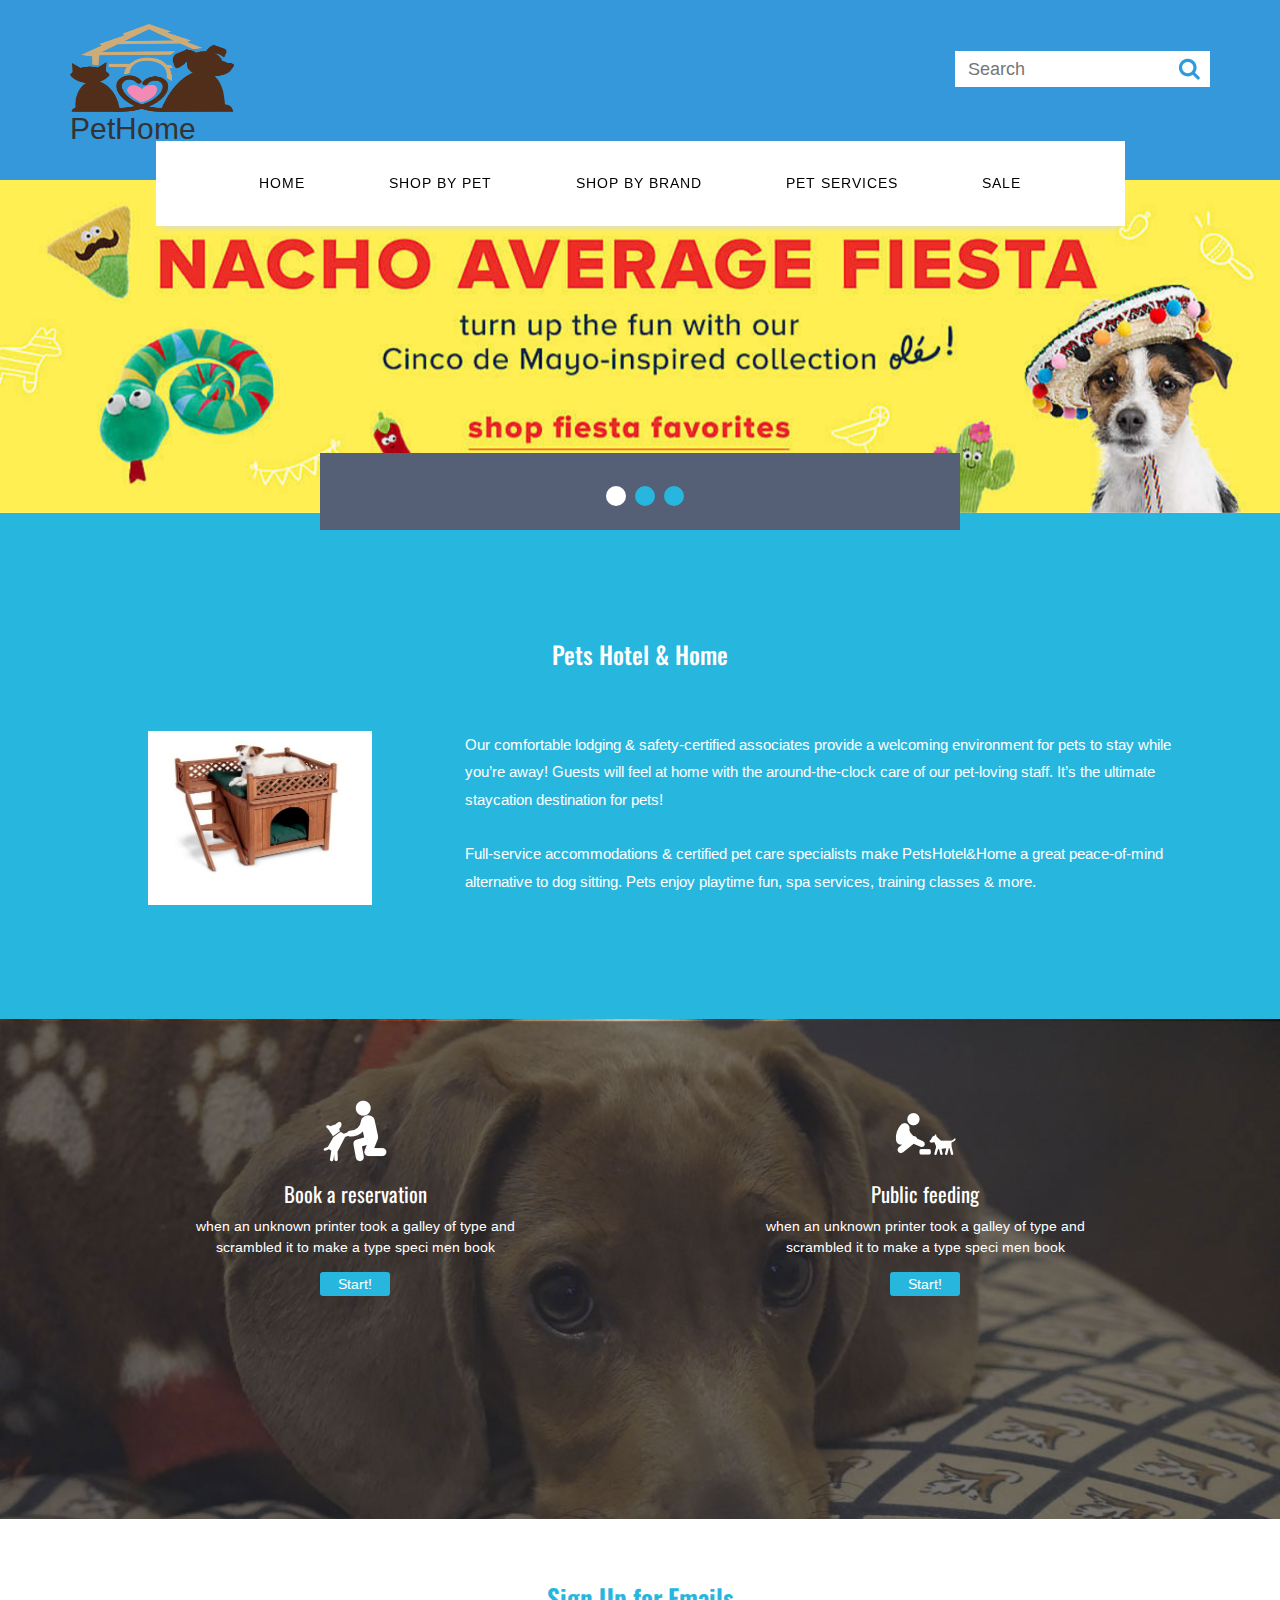
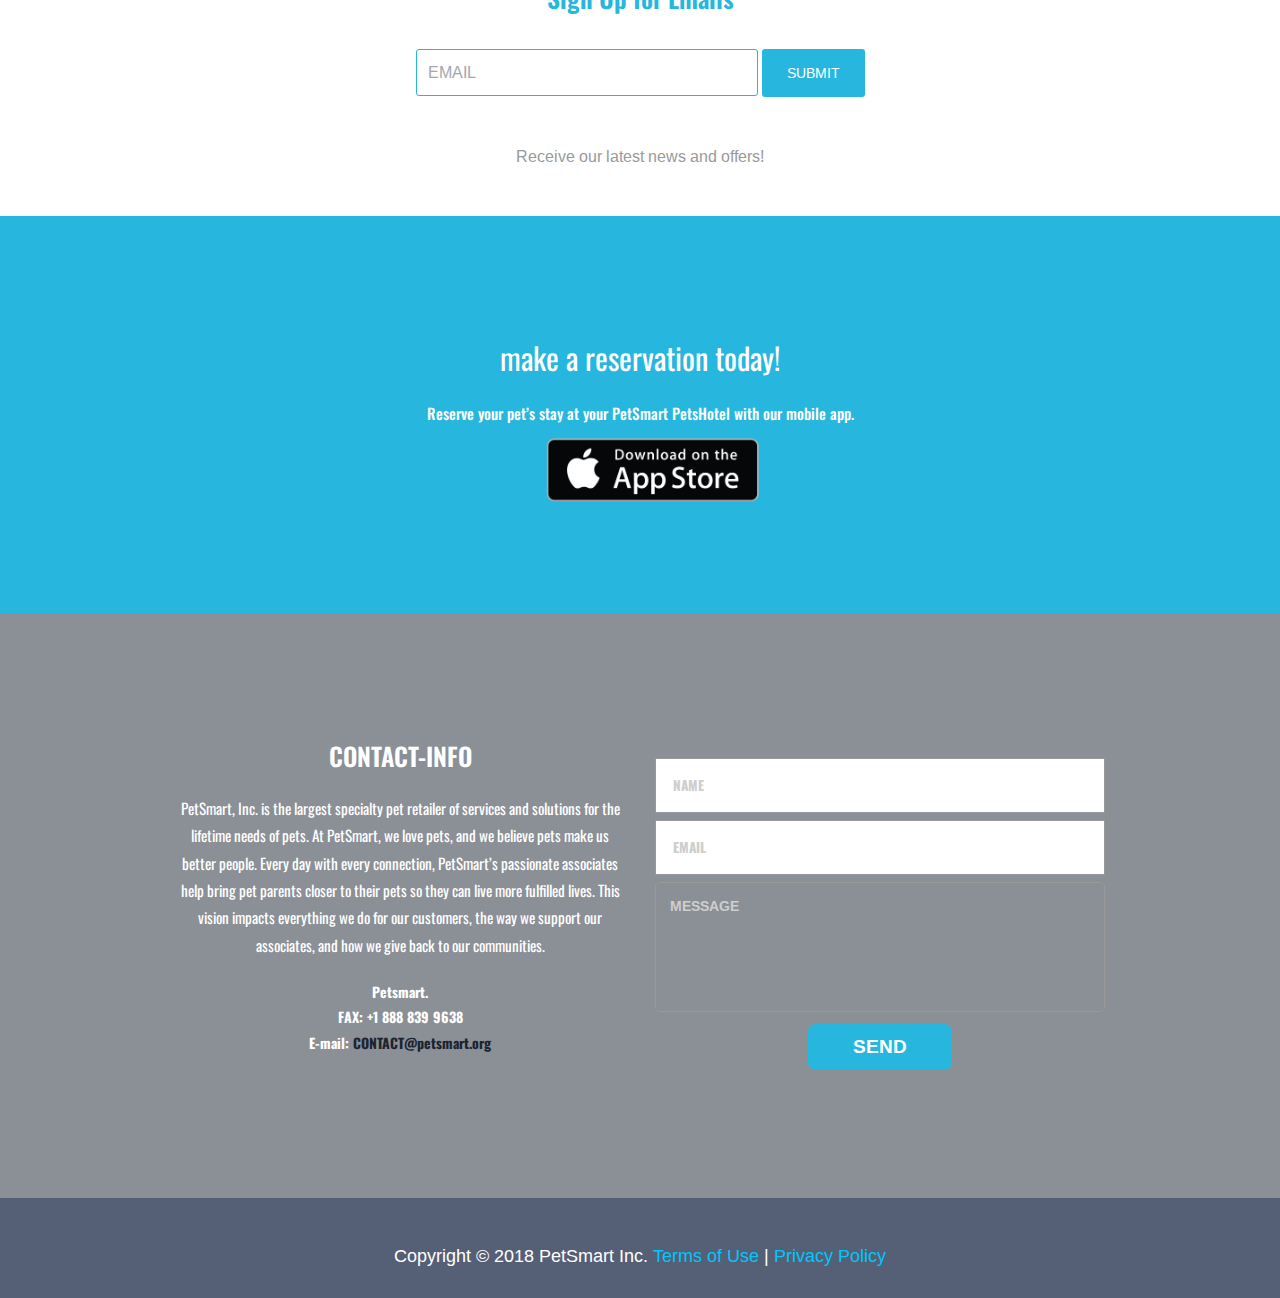
<file: pethome/index.html>
<!DOCTYPE html>
<html>
<head>
<title>

Pet Supplies, Accessories and Products Online | PetSmart

</title>
<link href="https://www.petsmart.com/on/demandware.static/Sites-PetSmart-Site/-/default/dw3fd9554d/images/favicon-petsmart.ico" rel="shortcut icon" />
<!--bootstarp-css-->
<link href="css/bootstrap.css" rel="stylesheet" type="text/css" media="all" />
<!--/bootstarp-css -->
<!--css-->
<link rel="stylesheet" href="css/style.css" type="text/css" media="all" />
<!--/css-->
<meta name="viewport" content="width=device-width, initial-scale=1">
<meta http-equiv="Content-Type" content="text/html; charset=utf-8" />
<meta name="keywords" content="Petcare Responsive web template, Bootstrap Web Templates, Flat Web Templates, Android Compatible web template, 
Smartphone Compatible web template, free web designs for Nokia, Samsung, LG, SonyEricsson, Motorola web design" />
<script type="application/x-javascript"> addEventListener("load", function() { setTimeout(hideURLbar, 0); }, false); function hideURLbar(){ window.scrollTo(0,1); } </script>
<link href="css/hover.css" rel="stylesheet" media="all">
<!--fonts-->
<link href='https://fonts.googleapis.com/css?family=Arimo:400,700' rel='stylesheet' type='text/css'>
<link href='https://fonts.googleapis.com/css?family=Oswald:400,300,700' rel='stylesheet' type='text/css'>
<!--/fonts-->
<script src="js/jquery.min.js"></script>
<script src="js/modernizr.custom.js"></script>
<script src="js/responsiveslides.min.js"></script>
<script>
    // You can also use "$(window).load(function() {"
    $(function () {
      $("#slider2").responsiveSlides({
        auto: true,
        pager: true,
        speed: 300,
        namespace: "callbacks",
      });
    });
  </script>
</head>
<body>
<!--header-->
<div class="header">
	<div class="header-info">
	  <div class="container">
		<div class="logo">
				<a href="index.html"><img src="images/header-logo1.png" width="164" height="88" alt="" /></a>
				<h2>PetHome</h2>
		</div>
	             <div class="search-box">
				        <form>
				            <input type="text" name="s" class="textbox" placeholder="Search" required="">
				            <input type="submit" value="">
				        </form>
		         </div>
		         <div class="clearfix"> </div>
	  </div>
	</div>
</div>
   <div class="container">
	       <div class="header-bottom">
							<div class="menu">
								<span class="menu-info"> </span>
								<ul class="cl-effect-21">
									<li><a href="index.html">HOME</a></li>
									<li><a href="404.html">SHOP BY PET</a></li>
								 	<li><a href="404.html">SHOP BY BRAND</a></li>
									<li><a href="projects.html">PET SERVICES</a></li>
									<li><a href="404.html">SALE</a></li>
								</ul>
							</div>
					<!--script-nav -->	
			        <script>
					$("span.menu-info").click(function(){
						$("ul.cl-effect-21").slideToggle("slow" , function(){
						});
					});
					</script>
					<!-- /script-nav -->
                    <div class="clearfix"> </div>	
		   </div>
  </div>
<div class="header-banner">
   <div class="slider">
	    <ul class="rslides" id="slider2">
	      <li><a href="#"><img src="images/4.png" class="img-responsive" alt=""/></a></li>
	      <li><a href="#"><img src="images/2.png" class="img-responsive" alt=""/></a></li>
	      <li><a href="#"><img src="images/3.png" class="img-responsive" alt=""/></a></li>
	    </ul>
    </div>
</div>
<!--/header-->
<!--doctor-self-->
<div class="doctor-self">
	<div class="container">
		<div class="doctor-self-info">
			<h3>Pets Hotel & Home</h3>
			<div class="doctor-self-info-bottom">
				<div class="col-md-4 doctor-self-left">
					<img src="images/5.jpg" width="224" height="280" class="img-responsive" alt=""/>
					
				</div>
				<div class="col-md-8 doctor-self-right">
					<p>Our comfortable lodging & safety-certified associates provide a welcoming environment for pets to stay while you’re away! Guests will feel at home with the around-the-clock care of our pet-loving staff. It’s the ultimate staycation destination for pets!<br /><br /> Full-service accommodations & certified pet care specialists make PetsHotel&Home a great peace-of-mind alternative to dog sitting. Pets enjoy playtime fun, spa services, training classes & more.</p>
				</div>
				<div class="clearfix"> </div>
				</div>
		</div>
	</div>
</div>
<!--/doctor-self-->
<div class="copyrights">Collect from <a href="http://www.cssmoban.com/"  title="网站模板">网站模板</a></div>
<!--dogs-food-->
<div class="dogs-food">
	<div class="container">
		<div class="dogs-food-top-info">
		<div class="dogs-food-top">
			
			<div class="col-md-6 dogs-food-info">
				<img src="images/dg-2.png">
				<h4>Book a reservation</h4>
				<p>when an unknown printer took a galley of
					 type and scrambled it to make a type speci
					men book</p>
					<a class="dogs-top-food" href="#">Start!</a>
			</div>
			<div class="col-md-6 dogs-food-info">
				<img src="images/dg-6.png">
				<h4>Public feeding</h4>
				<p>when an unknown printer took a galley of
					 type and scrambled it to make a type speci
					men book</p>
					<a class="dogs-top-food" href="projects.html">Start!</a>
			</div>
			
				<div class="clearfix"> </div>
			</div>
			<div class="clearfix"> </div>
		</div>
	</div>
</div>
<!--/dogs-food-->
<!--daily-updates-->
<div class="daily-updates">
	<div class="container">
		<div class="daily-updates-info">
		<h4>Sign Up for Emails</h4>
		<form>
			
					 <input type="text" class="text" value="EMAIL" onfocus="this.value = '';" onblur="if (this.value == '') {this.value = 'EMAIL';}">
					 <input type="submit"value="SUBMIT">
		 	</form>
		 	<p>Receive our latest news and offers!</p>
		 	</div>
	</div>
</div>
<!--/daily-updates-->
<!--support-->
<div class="support">
	<div class="container">
		<div class="support-info">
			<h4>make a reservation today!</h4>
			<h5>Reserve your pet’s stay at your PetSmart PetsHotel with our mobile app.</h5>
			<div class="support-info-left">
			<div class="col-md-12">
				<img src="images/ShowImage.png" width="224" height="280" class="img-responsive" alt=""/>
			</div>
			
			<div class="clearfix"> </div>
			</div>
			
						
		</div>
	</div>
</div>
<!--/support-->
<!--contact-->
<div class="contact">
	<div class="contact-us-down">
								<div class="col-md-6 contact-left">
									<h5>CONTACT-INFO</h5>
										<p>PetSmart, Inc. is the largest specialty pet retailer of services and solutions for the lifetime needs of pets. At PetSmart, we love pets, and we believe pets make us better people. Every day with every connection, PetSmart’s passionate associates help bring pet parents closer to their pets so they can live more fulfilled lives. This vision impacts everything we do for our customers, the way we support our associates, and how we give back to our communities.</p>
									 			<address>
													<strong>Petsmart.<br>
													
													FAX: +1 888 839 9638<br>
													E-mail: <a href="mailto:info@demolink.org">CONTACT@petsmart.org<script cf-hash="f9e31" type="text/javascript">
													/* <![CDATA[ */!function(){try{var t="currentScript"in document?document.currentScript:function(){for(var t=document.getElementsByTagName("script"),e=t.length;e--;)if(t[e].getAttribute("cf-hash"))return t[e]}();if(t&&t.previousSibling){var e,r,n,i,c=t.previousSibling,a=c.getAttribute("data-cfemail");if(a){for(e="",r=parseInt(a.substr(0,2),16),n=2;a.length-n;n+=2)i=parseInt(a.substr(n,2),16)^r,e+=String.fromCharCode(i);e=document.createTextNode(e),c.parentNode.replaceChild(e,c)}}}catch(u){}}();/* ]]> */</script></a><br>
												</address>
								</div>
								<div class="col-md-6 contact-us-info">
											<form>
												<input type="text" name="your name" value="NAME" onfocus="this.value='';" onblur="if (this.value == '') {this.value = 'NAME';}">				
												<input type="text" name="your email" value="EMAIL" onfocus="this.value='';" onblur="if (this.value == '') {this.value = 'EMAIL';}">
												<textarea cols="70" rows="5" name="message" onfocus="this.value='';" onblur="if (this.value == '') {this.value = 'MESSAGE';}" >MESSAGE </textarea>
												<div class="clearfix"> </div>
												<input type="submit"value="SEND" />
												<div class="clearfix"> </div>
											</form>					
								</div>
								<div class="clearfix"> </div>
					</div>
</div>
<!--/contact-->
<!--footer-->
<div class="footer">
	<div class="container">
	<div class="copy-rights">
				  <p>Copyright © 2018 PetSmart Inc. <a href="https://www.petsmart.com/help/terms-and-conditions-H0010.html" target="_blank" >Terms of Use </a> | <a href="https://www.petsmart.com/help/privacy-policy-H0011.html" target="_blank">Privacy Policy</a></p>
			</div>

	</div>
</div>
<!--/footer-->
</body>
</html>
</file>
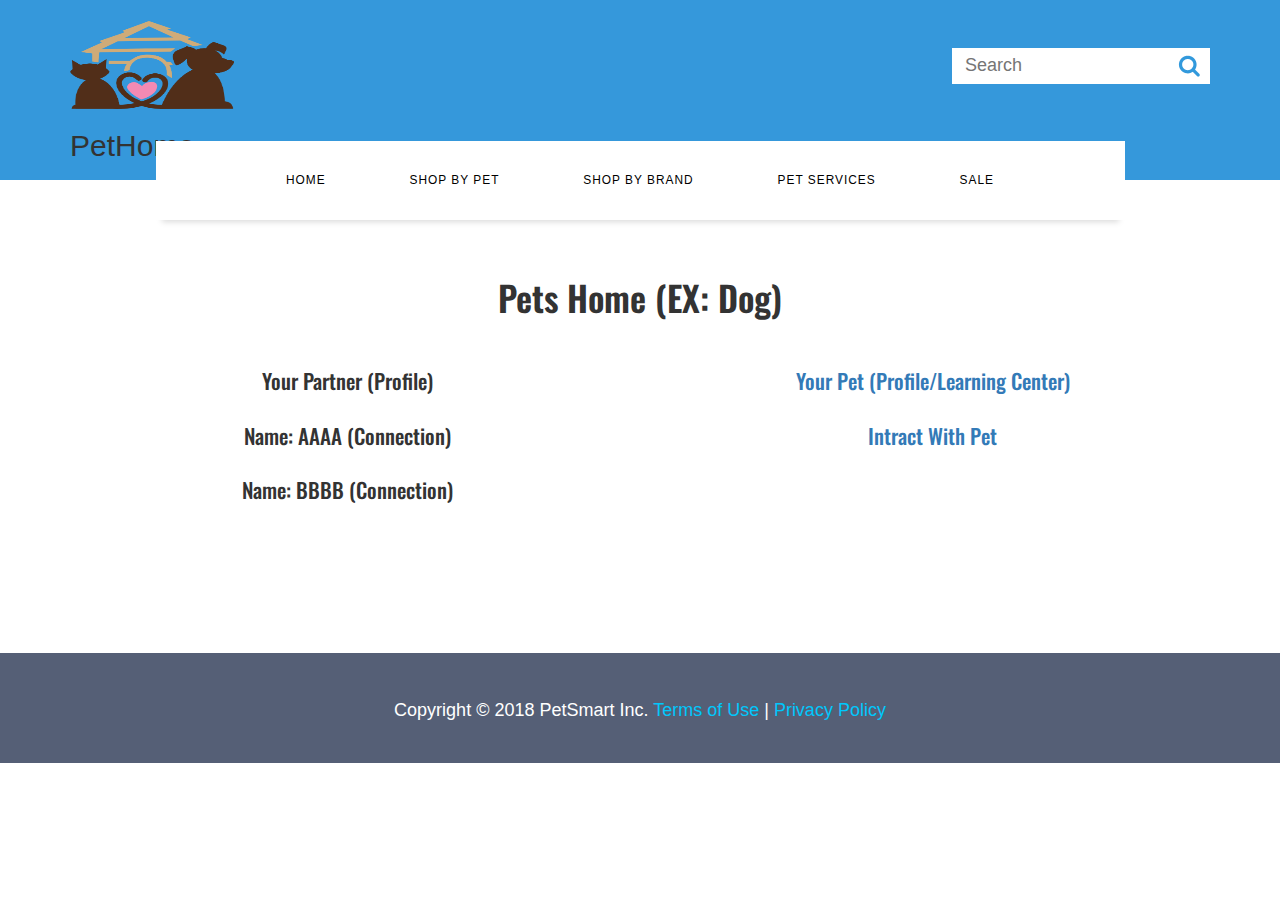
<file: pethome/profile.html>
<!DOCTYPE html>
<html>
<head>
<title>

Profile

</title>
<link href="https://www.petsmart.com/on/demandware.static/Sites-PetSmart-Site/-/default/dw3fd9554d/images/favicon-petsmart.ico" rel="shortcut icon" />
<!--bootstarp-css-->
<link href="css/bootstrap.css" rel="stylesheet" type="text/css" media="all" />
<!--/bootstarp-css -->
<!--css-->
<link rel="stylesheet" href="css/style.css" type="text/css" media="all" />
<link rel="stylesheet" href="css/bootstrap.min.css">
<!--/css-->
<meta name="viewport" content="width=device-width, initial-scale=1">
<meta http-equiv="Content-Type" content="text/html; charset=utf-8" />
<meta name="keywords" content="PETCARE Responsive web template, Bootstrap Web Templates, Flat Web Templates, Android Compatible web template, 
Smartphone Compatible web template, free web designs for Nokia, Samsung, LG, SonyEricsson, Motorola web design" />
<script type="application/x-javascript"> addEventListener("load", function() { setTimeout(hideURLbar, 0); }, false); function hideURLbar(){ window.scrollTo(0,1); } </script>
<link href="css/hover.css" rel="stylesheet" media="all">
<!--fonts-->
<link href='https://fonts.googleapis.com/css?family=Arimo:400,700' rel='stylesheet' type='text/css'>
<link href='https://fonts.googleapis.com/css?family=Oswald:400,300,700' rel='stylesheet' type='text/css'>
<!--/fonts-->
<script src="js/jquery.min.js"></script>
</head>
<body>
<div class="header">
	<div class="header-info">
	  <div class="container">
		<div class="logo">
				<a href="index.html"><img src="images/header-logo1.png" width="164" height="88" alt="" /></a>
				<h2>PetHome</h2>
		</div>
	             <div class="search-box">
				        <form>
				            <input type="text" name="s" class="textbox" placeholder="Search" required="">
				            <input type="submit" value="">
				        </form>
		         </div>
		         <div class="clearfix"> </div>
	  </div>
	</div>
</div>
   <div class="container">
	       <div class="header-bottom">
							<div class="menu">
								<span class="menu-info"> </span>
								<ul class="cl-effect-21">
									<li><a href="index.html">HOME</a></li>
									<li><a href="404.html">SHOP BY PET</a></li>
								 	<li><a href="404.html">SHOP BY BRAND</a></li>
									<li><a href="support.html">PET SERVICES</a></li>
									<li><a href="404.html">SALE</a></li>
								</ul>
							</div>
					<!--script-nav -->	
			        <script>
					$("span.menu-info").click(function(){
						$("ul.cl-effect-21").slideToggle("slow" , function(){
						});
					});
					</script>
					<!-- /script-nav -->
                    <div class="clearfix"> </div>	
		   </div>
  </div>
<!--/header-->
<div class="contact_top">
<div class="container">
	<h4>Pets Home (EX: Dog)</h4>
	<div class="row">
        <div class="col-md-6">
            <h6>Your Partner (Profile)</h6>
        </div>
		<div class="col-md-6">
            <a href="https://www.petsmart.com/pet-services/training/#page_name=flyout&link_section=&link_name=training_classes&template_type=services"><h6>Your Pet (Profile/Learning Center)</h6></a>
        </div>
		
    </div>
	<div class="row">
        <div class="col-md-6">
            <h6>Name: AAAA (Connection)</h6>
        </div>
		<div class="col-md-6">
           <a href="#"> <h6>Intract With Pet</h6> </a>
        </div>
		
    </div>
	<div class="row">
        <div class="col-md-6">
            <h6>Name: BBBB (Connection)</h6>
        </div>
		<div class="col-md-6">
            <h6></h6>
        </div>
		
    </div>

	</div>
</br></br></br></br></br></br>

	

<!--footer-->
<div class="footer">
	<div class="container">
	<div class="copy-rights">
				  <p>Copyright © 2018 PetSmart Inc. <a href="https://www.petsmart.com/help/terms-and-conditions-H0010.html" target="_blank" >Terms of Use </a> | <a href="https://www.petsmart.com/help/privacy-policy-H0011.html" target="_blank">Privacy Policy</a></p>
			</div>

	</div>
</div>
<!--/footer-->
	</body>
</html>
</file>
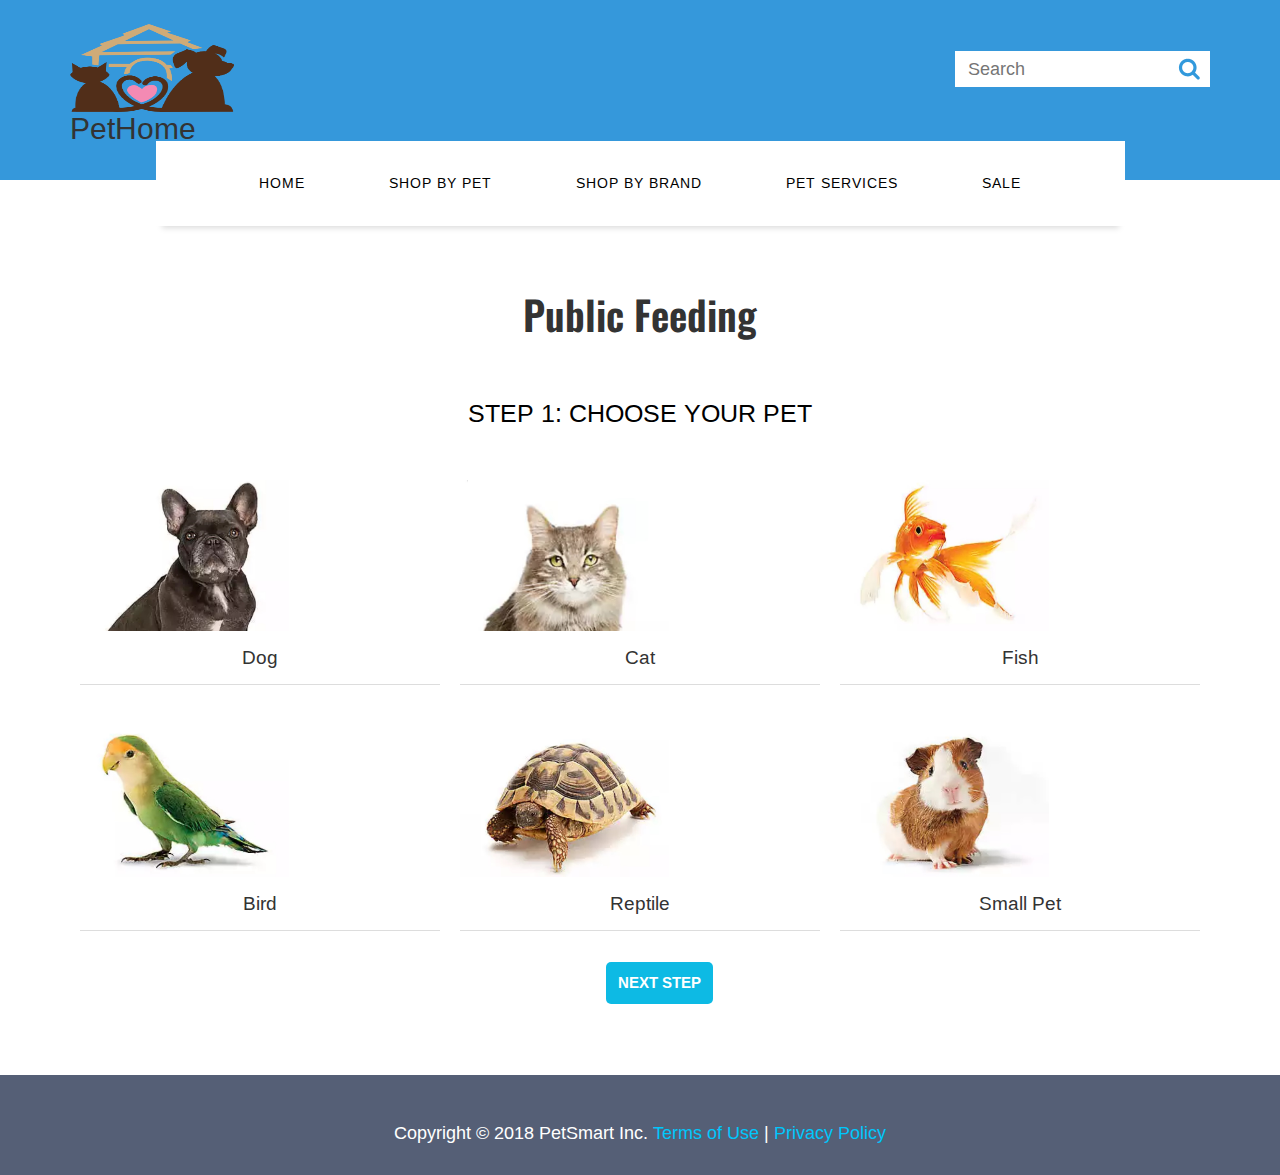
<file: pethome/projects.html>
<!DOCTYPE html>
<html>
<head>
<title>

Public Feeding

</title>
<link href="https://www.petsmart.com/on/demandware.static/Sites-PetSmart-Site/-/default/dw3fd9554d/images/favicon-petsmart.ico" rel="shortcut icon" />
<!--bootstarp-css-->
<link href="css/bootstrap.css" rel="stylesheet" type="text/css" media="all" />
<!--/bootstarp-css -->
<!--css-->
<link rel="stylesheet" href="css/style.css" type="text/css" media="all" />
<!--/css-->
<meta name="viewport" content="width=device-width, initial-scale=1">
<meta http-equiv="Content-Type" content="text/html; charset=utf-8" />
<meta name="keywords" content="PETCARE Responsive web template, Bootstrap Web Templates, Flat Web Templates, Android Compatible web template, 
Smartphone Compatible web template, free web designs for Nokia, Samsung, LG, SonyEricsson, Motorola web design" />
<script type="application/x-javascript"> addEventListener("load", function() { setTimeout(hideURLbar, 0); }, false); function hideURLbar(){ window.scrollTo(0,1); } </script>
<link href="css/hover.css" rel="stylesheet" media="all">
<!--fonts-->
<link href='https://fonts.googleapis.com/css?family=Arimo:400,700' rel='stylesheet' type='text/css'>
<link href='https://fonts.googleapis.com/css?family=Oswald:400,300,700' rel='stylesheet' type='text/css'>
<!--/fonts-->
<script src="js/jquery.min.js"></script>
</head>
<body>
<!--header-->
<div class="header">
	<div class="header-info">
	  <div class="container">
		<div class="logo">
				<a href="index.html"><img src="images/header-logo1.png" width="164" height="88" alt="" /></a>
				<h2>PetHome</h2>
		</div>
	             <div class="search-box">
				        <form>
				            <input type="text" name="s" class="textbox" placeholder="Search" required="">
				            <input type="submit" value="">
				        </form>
		         </div>
		         <div class="clearfix"> </div>
	  </div>
	</div>
</div>
   <div class="container">
	       <div class="header-bottom">
							<div class="menu">
								<span class="menu-info"> </span>
								<ul class="cl-effect-21">
									<li><a href="index.html">HOME</a></li>
									<li><a href="404.html">SHOP BY PET</a></li>
								 	<li><a href="404.html">SHOP BY BRAND</a></li>
									<li><a href="support.html">PET SERVICES</a></li>
									<li><a href="404.html">SALE</a></li>
								</ul>
							</div>
					<!--script-nav -->	
			        <script>
					$("span.menu-info").click(function(){
						$("ul.cl-effect-21").slideToggle("slow" , function(){
						});
					});
					</script>
					<!-- /script-nav -->
                    <div class="clearfix"> </div>	
		   </div>
  </div>
<!--/header-->
<div class="portfolio_top">
	<div class="container">
		<h4>Public Feeding</h4>
			<div class="portfolio">
					<script src="js/easyResponsiveTabs.js" type="text/javascript"></script>
					<script type="text/javascript">
						$(document).ready(function () {
							$('#horizontalTab').easyResponsiveTabs({
								type: 'default', //Types: default, vertical, accordion           
								width: 'auto', //auto or any width like 600px
								fit: true   // 100% fit in a container
							});
						});
						
					</script>
					<link rel="stylesheet" href="css/chocolat.css" type="text/css" />
						<script src="js/jquery.chocolat.js"></script>
							<!--light-box-files -->
							<script type="text/javascript">
							$(function() {
								$('.tab_img a').Chocolat();
							});
							</script>
							<!-- Portfolio Ends Here -->
						<div class="sap_tabs">
							<div id="horizontalTab" style="display: block; width: 100%; margin: 0px;">
								  <ul class="resp-tabs-list">
									  
									  <li class="resp-tab-item" aria-controls="tab_item-1" role="tab"><span>Step 1: Choose your pet</span></li> 
									 
								  </ul>				  	 
								<div class="resp-tabs-container">
									<div class="tab-1 resp-tab-content" aria-labelledby="tab_item-0">
										<div class="tab_img">
												<div class="col-md-4 img-top ">
													<div class="portfolio-wrapper ">
														<div class="view effect">
															<a href="images/a1.jpg" class="b-link-stripe b-animate-go">
															<img class="img-responsive" src="images/a1.jpg"  alt="" style="width:209.33px;height:151.63px;" />
																	
															</a>
														</div>
															<div class="simple">
																<h5>Dog</h5>
																
															</div>		               
													</div>
												</div>
												<div class="col-md-4 img-top ">
													<div class="portfolio-wrapper ">
														<div class="view effect">
															<a href="images/a2.jpg" class="b-link-stripe b-animate-go">
															<img class="img-responsive" src="images/a2.jpg" alt="" style="width:209.33px;height:151.63px;"  />
																	
															</a>
														</div>
															<div class="simple">
																<h5>Cat</h5>
															
															</div>		               
													</div>
												</div>
												<div class="col-md-4 img-top ">
													<div class="portfolio-wrapper ">
														<div class="view effect">
															<a href="images/a3.jpg" class="b-link-stripe b-animate-go">
															<img class="img-responsive" src="images/a3.jpg"  style="width:209.33px;height:151.63px;" />
																
															</a>
														</div>
															<div class="simple">
																<h5>Fish</h5>
																
															</div>		               
													</div>
												</div>
												<div class="col-md-4 img-top ">
													<div class="portfolio-wrapper ">
														<div class="view effect">
															<a href="images/a4.jpg" class="b-link-stripe b-animate-go">
															<img class="img-responsive" src="images/a4.jpg" style="width:209.33px;height:151.63px;" alt=""  />
																	
															</a>
														</div>
															<div class="simple">
																<h5>Bird</h5>
																
															</div>		               
													</div>
												</div>
												<div class="col-md-4 img-top ">
													<div class="portfolio-wrapper ">
														<div class="view effect">
															<a href="images/a5.jpg" class="b-link-stripe b-animate-go">
															<img class="img-responsive" src="images/a5.jpg" style="width:209.33px;height:151.63px;" alt=""  />
																	
															</a>
														</div>
															<div class="simple">
																<h5>Reptile</h5>
																
															</div>		               
													</div>
												</div>
												<div class="col-md-4 img-top ">
													<div class="portfolio-wrapper ">
														<div class="view effect">
															<a href="images/a6.jpg" class="b-link-stripe b-animate-go">
															<img class="img-responsive" src="images/a6.jpg" style="width:209.33px;height:151.63px;" alt=""  />
															</a>
														</div>
															<div class="simple">
																<h5>Small Pet</h5>
																
															</div>		               
													</div>
												</div>
												<div class="clearfix"></div>	
										</div>
																			 
									</div>
									<div class="tab-1 resp-tab-content" aria-labelledby="tab_item-1">
										<div class="tab_img">
												<div class="col-md-4 img-top ">
													<div class="portfolio-wrapper ">
														<div class="view effect">
															<a href="images/a3.jpg" class="b-link-stripe b-animate-go">
															<img class="img-responsive" src="images/a3.jpg" alt=""  />
																
															</a>
														</div>
															<div class="simple">
																<h5>sample</h5>
																<p>Lorem ipsum</p>
															</div>		               
													</div>
												</div>
												<div class="col-md-4 img-top ">
													<div class="portfolio-wrapper ">
														<div class="view effect">
															<a href="images/a4.jpg" class="b-link-stripe b-animate-go">
															<img class="img-responsive" src="images/a4.jpg" alt=""  />
																	
															</a>
														</div>
															<div class="simple">
																<h5>sample</h5>
																<p>Lorem ipsum</p>
															</div>		               
													</div>
												</div>
												<div class="col-md-4 img-top ">
													<div class="portfolio-wrapper ">
														<div class="view effect">
															<a href="images/a5.jpg" class="b-link-stripe b-animate-go">
															<img class="img-responsive" src="images/a5.jpg" alt=""  />
																	
															</a>
														</div>
															<div class="simple">
																<h5>sample</h5>
																<p>Lorem ipsum</p>
															</div>		               
													</div>
												</div>
												
												<div class="clearfix"></div>	
										</div>	 	        					 
									</div>
									<div class="tab-1 resp-tab-content" aria-labelledby="tab_item-2">
										<div class="tab_img">
												<div class="col-md-4 img-top ">
													<div class="portfolio-wrapper ">
														<div class="view effect">
															<a href="images/a1.jpg" class="b-link-stripe b-animate-go">
															<img class="img-responsive" src="images/a1.jpg" alt=""  />
																	
															</a>
														</div>
															<div class="simple">
																<h5>sample</h5>
																<p>Lorem ipsum</p>
															</div>		               
													</div>
												</div>
												<div class="col-md-4 img-top ">
													<div class="portfolio-wrapper ">
														<div class="view effect">
															<a href="images/a6.jpg" class="b-link-stripe b-animate-go">
															<img class="img-responsive" src="images/a6.jpg" alt=""  />
															</a>
														</div>
															<div class="simple">
																<h5>sample</h5>
																<p>Lorem ipsum</p>
															</div>		               
													</div>
												</div>
												<div class="clearfix"></div>
										</div>		        					 
									</div>
									<div class="tab-1 resp-tab-content" aria-labelledby="tab_item-3">
										<div class="tab_img">
												<div class="col-md-4 img-top ">
													<div class="portfolio-wrapper ">
														<div class="view effect">
															<a href="images/a1.jpg" class="b-link-stripe b-animate-go">
															<img class="img-responsive" src="images/a1.jpg" alt=""  />
																	
															</a>
														</div>
															<div class="simple">
																<h5>sample</h5>
																<p>Lorem ipsum</p>
															</div>		               
													</div>
												</div>
												<div class="col-md-4 img-top ">
													<div class="portfolio-wrapper ">
														<div class="view effect">
															<a href="images/a2.jpg" class="b-link-stripe b-animate-go">
															<img class="img-responsive" src="images/a2.jpg" alt=""  />
																	
															</a>
														</div>
															<div class="simple">
																<h5>sample</h5>
																<p>Lorem ipsum</p>
															</div>		               
													</div>
												</div>
												<div class="clearfix"></div>
										</div>
									</div>		
								</div>	
							</div>
						</div>
				</div>
				<div class="yaya">
				<a class="about-desc-button" href="step2.html">NEXT STEP</a>
				</div>
	</div>
</div>
<!--footer-->
<div class="footer">
	<div class="container">
	<div class="copy-rights">
				  <p>Copyright © 2018 PetSmart Inc. <a href="https://www.petsmart.com/help/terms-and-conditions-H0010.html" target="_blank" >Terms of Use </a> | <a href="https://www.petsmart.com/help/privacy-policy-H0011.html" target="_blank">Privacy Policy</a></p>
			</div>

	</div>
</div>
<!--/footer-->
	</body>
</html>
</file>
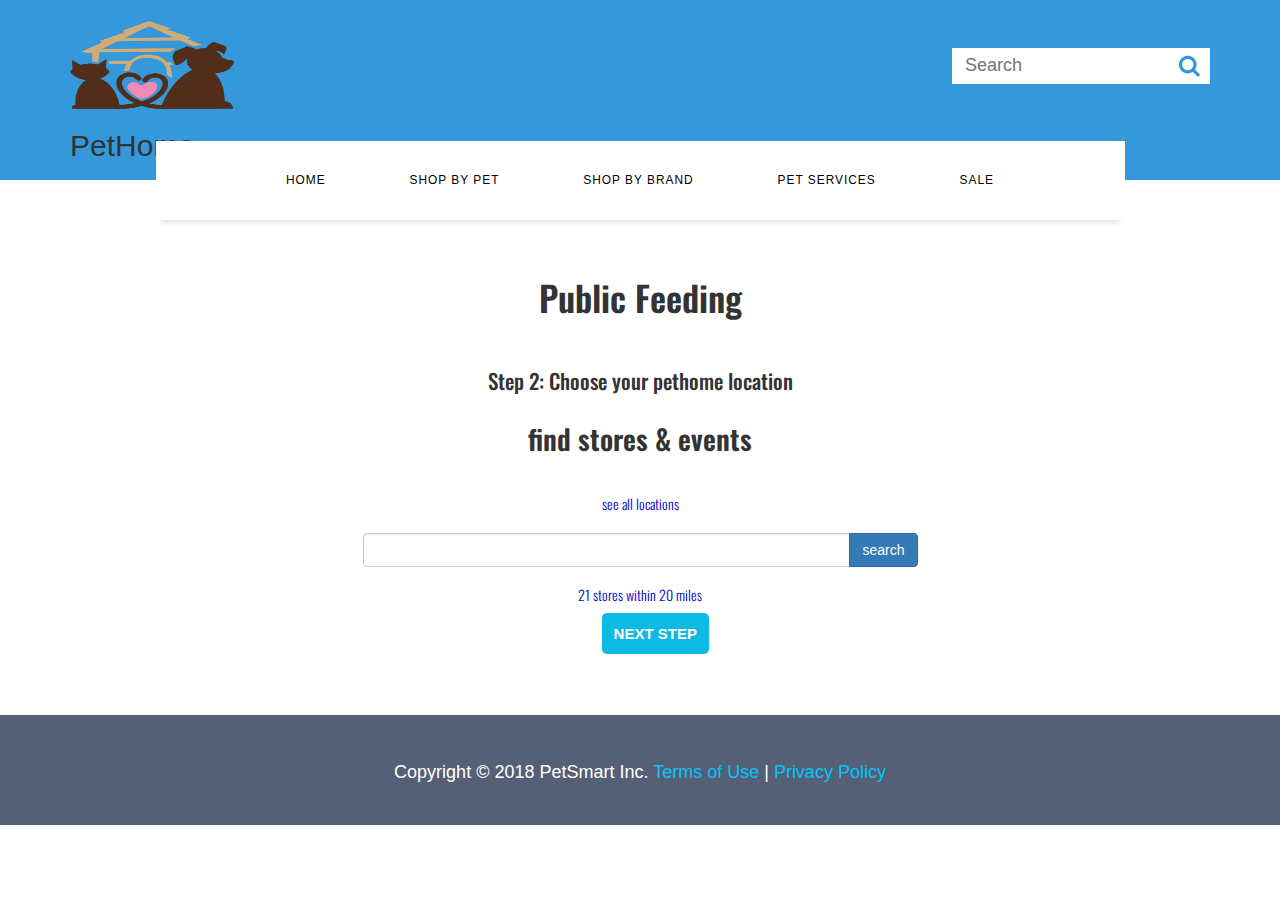
<file: pethome/step2.html>
<!DOCTYPE html>
<html>
<head>
<title>

Step2

</title>
<link href="https://www.petsmart.com/on/demandware.static/Sites-PetSmart-Site/-/default/dw3fd9554d/images/favicon-petsmart.ico" rel="shortcut icon" />
<!--bootstarp-css-->
<link href="css/bootstrap.css" rel="stylesheet" type="text/css" media="all" />
<!--/bootstarp-css -->
<!--css-->
<link rel="stylesheet" href="css/style.css" type="text/css" media="all" />
<link rel="stylesheet" href="css/bootstrap.min.css">
<!--/css-->
<meta name="viewport" content="width=device-width, initial-scale=1">
<meta http-equiv="Content-Type" content="text/html; charset=utf-8" />
<meta name="keywords" content="PETCARE Responsive web template, Bootstrap Web Templates, Flat Web Templates, Android Compatible web template, 
Smartphone Compatible web template, free web designs for Nokia, Samsung, LG, SonyEricsson, Motorola web design" />
<script type="application/x-javascript"> addEventListener("load", function() { setTimeout(hideURLbar, 0); }, false); function hideURLbar(){ window.scrollTo(0,1); } </script>
<link href="css/hover.css" rel="stylesheet" media="all">
<!--fonts-->
<link href='https://fonts.googleapis.com/css?family=Arimo:400,700' rel='stylesheet' type='text/css'>
<link href='https://fonts.googleapis.com/css?family=Oswald:400,300,700' rel='stylesheet' type='text/css'>
<!--/fonts-->
<script src="js/jquery.min.js"></script>
</head>
<body>
<div class="header">
	<div class="header-info">
	  <div class="container">
		<div class="logo">
				<a href="index.html"><img src="images/header-logo1.png" width="164" height="88" alt="" /></a>
				<h2>PetHome</h2>
		</div>
	             <div class="search-box">
				        <form>
				            <input type="text" name="s" class="textbox" placeholder="Search" required="">
				            <input type="submit" value="">
				        </form>
		         </div>
		         <div class="clearfix"> </div>
	  </div>
	</div>
</div>
   <div class="container">
	       <div class="header-bottom">
							<div class="menu">
								<span class="menu-info"> </span>
								<ul class="cl-effect-21">
									<li><a href="index.html">HOME</a></li>
									<li><a href="404.html">SHOP BY PET</a></li>
								 	<li><a href="404.html">SHOP BY BRAND</a></li>
									<li><a href="support.html">PET SERVICES</a></li>
									<li><a href="404.html">SALE</a></li>
								</ul>
							</div>
					<!--script-nav -->	
			        <script>
					$("span.menu-info").click(function(){
						$("ul.cl-effect-21").slideToggle("slow" , function(){
						});
					});
					</script>
					<!-- /script-nav -->
                    <div class="clearfix"> </div>	
		   </div>
  </div>
<!--/header-->
<div class="contact_top">
<div class="container">
	<h4>Public Feeding</h4>
	<h6>Step 2: Choose your pethome location</h6>
	<h5>find stores & events</h5>
	<a href="https://www.petsmart.com/store-locator/all/"><h3>see all locations</h3></a>
	<div class="row">
        <div class="col-md-6 col-md-offset-3">
            <div class="input-group">
                <input type="text" class="form-control">
                <span class="input-group-btn">
                    <button class="btn btn-primary">search</button>
                </span>
            </div>
        </div>
		
    </div>
	</br>
	<h3>21 stores within 20 miles</h3>
	</div>
	
	<div class="yaya">
				<a class="about-desc-button" href="step3.html">NEXT STEP</a>
				</div>
	</div>


	

<!--footer-->
<div class="footer">
	<div class="container">
	<div class="copy-rights">
				  <p>Copyright © 2018 PetSmart Inc. <a href="https://www.petsmart.com/help/terms-and-conditions-H0010.html" target="_blank" >Terms of Use </a> | <a href="https://www.petsmart.com/help/privacy-policy-H0011.html" target="_blank">Privacy Policy</a></p>
			</div>

	</div>
</div>
<!--/footer-->
	</body>
</html>
</file>
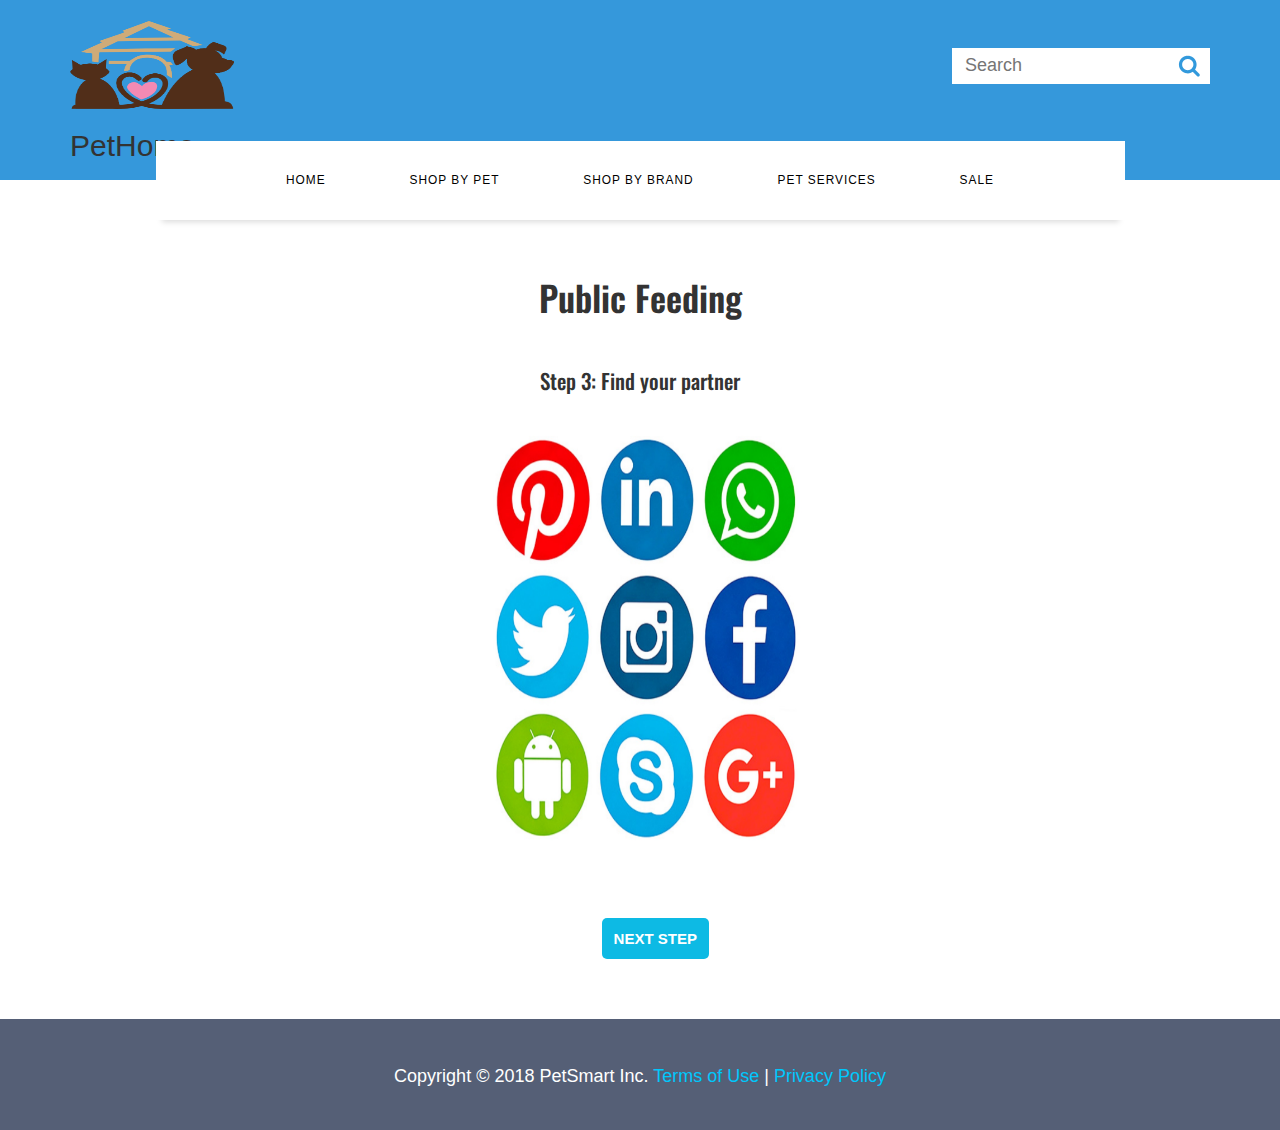
<file: pethome/step3.html>
<!DOCTYPE html>
<html>
<head>
<title>

Step3

</title>
<link href="https://www.petsmart.com/on/demandware.static/Sites-PetSmart-Site/-/default/dw3fd9554d/images/favicon-petsmart.ico" rel="shortcut icon" />
<!--bootstarp-css-->
<link href="css/bootstrap.css" rel="stylesheet" type="text/css" media="all" />
<!--/bootstarp-css -->
<!--css-->
<link rel="stylesheet" href="css/style.css" type="text/css" media="all" />
<link rel="stylesheet" href="css/bootstrap.min.css">
<!--/css-->
<meta name="viewport" content="width=device-width, initial-scale=1">
<meta http-equiv="Content-Type" content="text/html; charset=utf-8" />
<meta name="keywords" content="PETCARE Responsive web template, Bootstrap Web Templates, Flat Web Templates, Android Compatible web template, 
Smartphone Compatible web template, free web designs for Nokia, Samsung, LG, SonyEricsson, Motorola web design" />
<script type="application/x-javascript"> addEventListener("load", function() { setTimeout(hideURLbar, 0); }, false); function hideURLbar(){ window.scrollTo(0,1); } </script>
<link href="css/hover.css" rel="stylesheet" media="all">
<!--fonts-->
<link href='https://fonts.googleapis.com/css?family=Arimo:400,700' rel='stylesheet' type='text/css'>
<link href='https://fonts.googleapis.com/css?family=Oswald:400,300,700' rel='stylesheet' type='text/css'>
<!--/fonts-->
<script src="js/jquery.min.js"></script>
</head>
<body>
<div class="header">
	<div class="header-info">
	  <div class="container">
		<div class="logo">
				<a href="index.html"><img src="images/header-logo1.png" width="164" height="88" alt="" /></a>
				<h2>PetHome</h2>
		</div>
	             <div class="search-box">
				        <form>
				            <input type="text" name="s" class="textbox" placeholder="Search" required="">
				            <input type="submit" value="">
				        </form>
		         </div>
		         <div class="clearfix"> </div>
	  </div>
	</div>
</div>
   <div class="container">
	       <div class="header-bottom">
							<div class="menu">
								<span class="menu-info"> </span>
								<ul class="cl-effect-21">
									<li><a href="index.html">HOME</a></li>
									<li><a href="404.html">SHOP BY PET</a></li>
								 	<li><a href="404.html">SHOP BY BRAND</a></li>
									<li><a href="support.html">PET SERVICES</a></li>
									<li><a href="404.html">SALE</a></li>
								</ul>
							</div>
					<!--script-nav -->	
			        <script>
					$("span.menu-info").click(function(){
						$("ul.cl-effect-21").slideToggle("slow" , function(){
						});
					});
					</script>
					<!-- /script-nav -->
                    <div class="clearfix"> </div>	
		   </div>
  </div>
<!--/header-->
<div class="contact_top">
<div class="container">
	<h4>Public Feeding</h4>
	<h6>Step 3: Find your partner</h6>
	<a href="https://www.instagram.com/petsmart/"><img src="images/socialmedia.jpg" width="424" height="424" alt="" /></a>
	</div>
	</br> </br></br></br>
	<div class="yaya">
				<a class="about-desc-button" href="step4.html">NEXT STEP</a>
				</div>
	</div>


	

<!--footer-->
<div class="footer">
	<div class="container">
	<div class="copy-rights">
				  <p>Copyright © 2018 PetSmart Inc. <a href="https://www.petsmart.com/help/terms-and-conditions-H0010.html" target="_blank" >Terms of Use </a> | <a href="https://www.petsmart.com/help/privacy-policy-H0011.html" target="_blank">Privacy Policy</a></p>
			</div>

	</div>
</div>
<!--/footer-->
	</body>
</html>
</file>
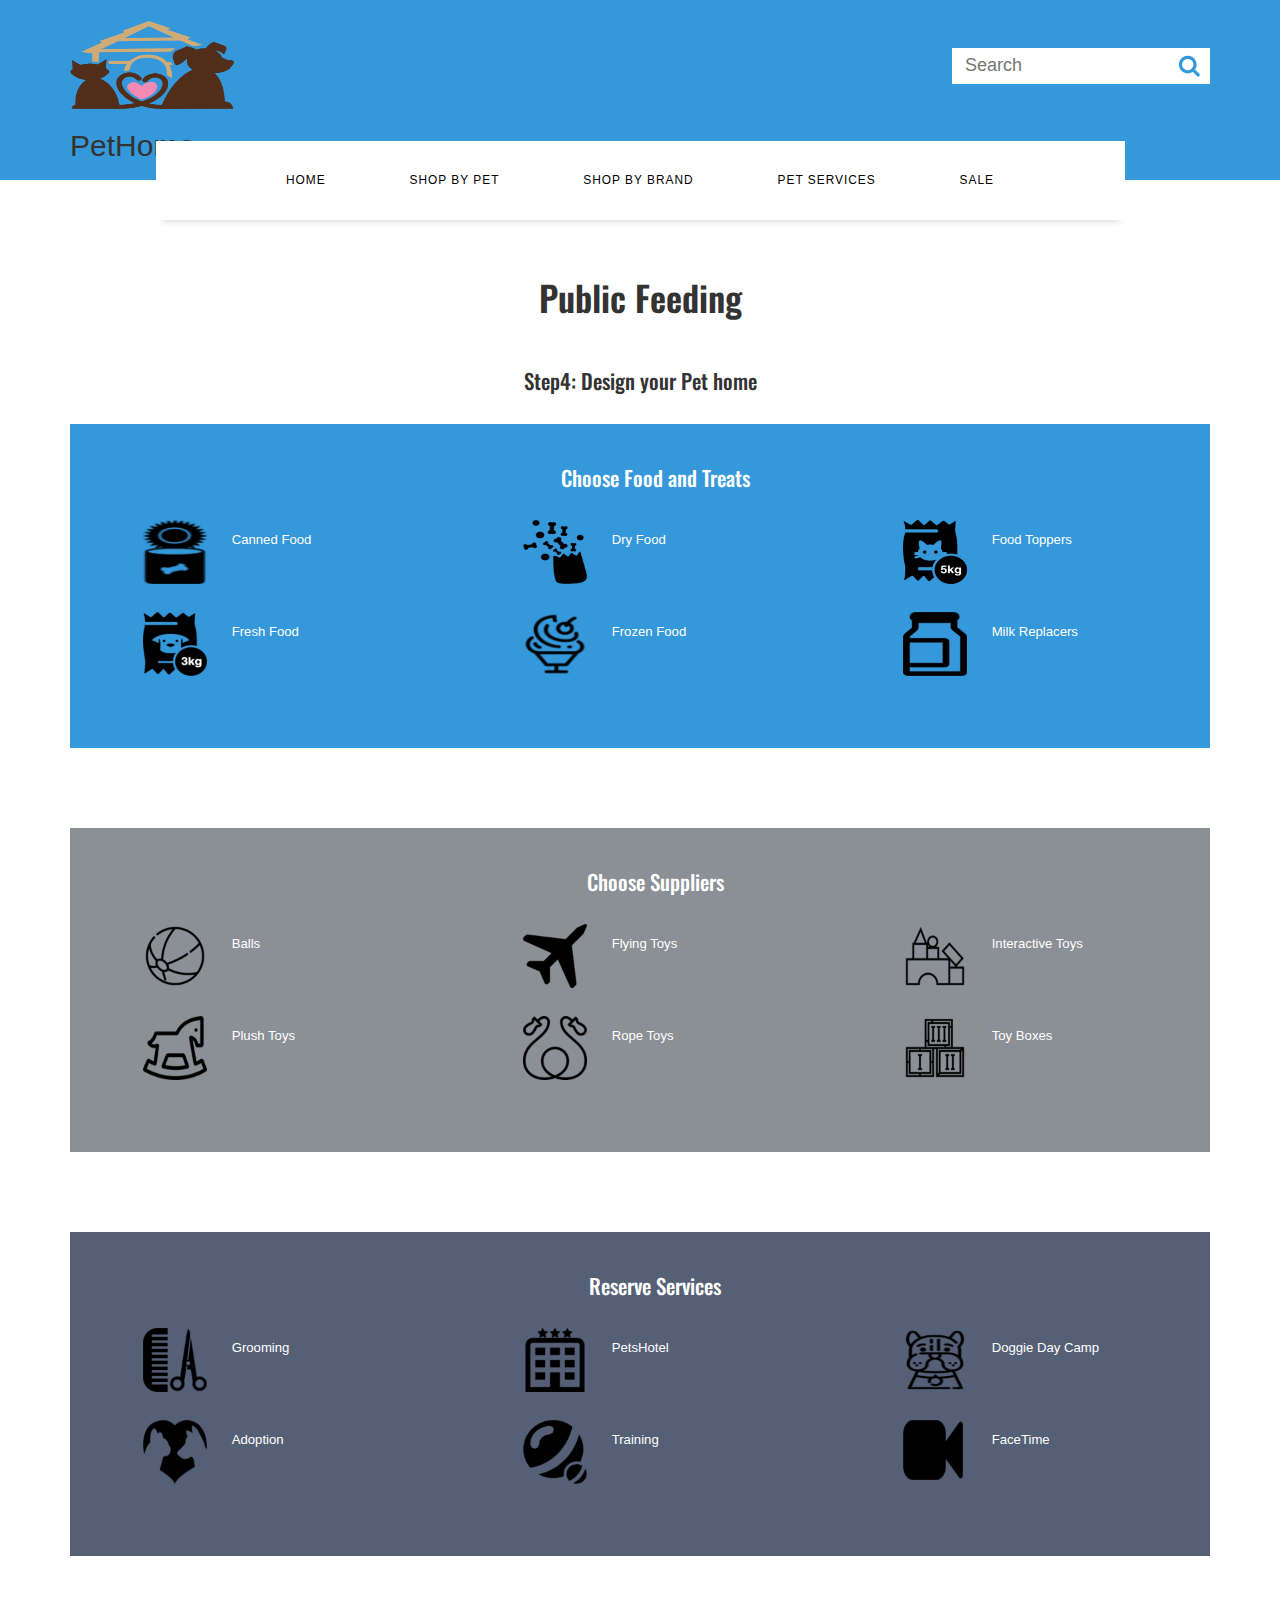
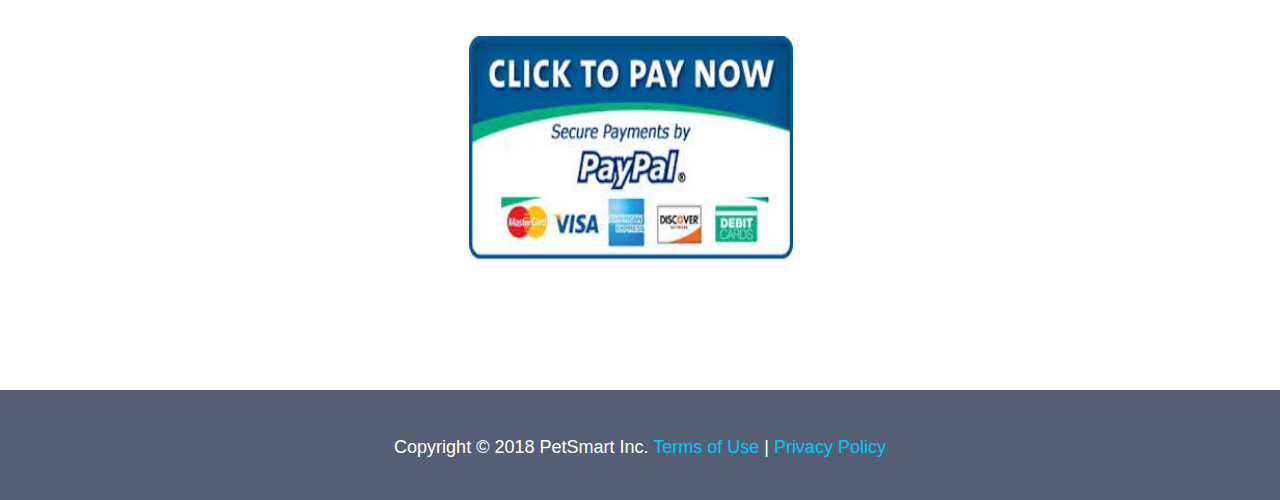
<file: pethome/step4.html>
<!DOCTYPE html>
<html>
<head>
<title>

Step4

</title>
<link href="https://www.petsmart.com/on/demandware.static/Sites-PetSmart-Site/-/default/dw3fd9554d/images/favicon-petsmart.ico" rel="shortcut icon" />
<!--bootstarp-css-->
<link href="css/bootstrap.css" rel="stylesheet" type="text/css" media="all" />
<!--/bootstarp-css -->
<!--css-->
<link rel="stylesheet" href="css/style.css" type="text/css" media="all" />
<link rel="stylesheet" href="css/bootstrap.min.css">
<!--/css-->
<meta name="viewport" content="width=device-width, initial-scale=1">
<meta http-equiv="Content-Type" content="text/html; charset=utf-8" />
<meta name="keywords" content="PETCARE Responsive web template, Bootstrap Web Templates, Flat Web Templates, Android Compatible web template, 
Smartphone Compatible web template, free web designs for Nokia, Samsung, LG, SonyEricsson, Motorola web design" />
<script type="application/x-javascript"> addEventListener("load", function() { setTimeout(hideURLbar, 0); }, false); function hideURLbar(){ window.scrollTo(0,1); } </script>
<link href="css/hover.css" rel="stylesheet" media="all">
<!--fonts-->
<link href='https://fonts.googleapis.com/css?family=Arimo:400,700' rel='stylesheet' type='text/css'>
<link href='https://fonts.googleapis.com/css?family=Oswald:400,300,700' rel='stylesheet' type='text/css'>
<!--/fonts-->
<script src="js/jquery.min.js"></script>
</head>
<body>
<div class="header">
	<div class="header-info">
	  <div class="container">
		<div class="logo">
				<a href="index.html"><img src="images/header-logo1.png" width="164" height="88" alt="" /></a>
				<h2>PetHome</h2>
		</div>
	             <div class="search-box">
				        <form>
				            <input type="text" name="s" class="textbox" placeholder="Search" required="">
				            <input type="submit" value="">
				        </form>
		         </div>
		         <div class="clearfix"> </div>
	  </div>
	</div>
</div>
   <div class="container">
	       <div class="header-bottom">
							<div class="menu">
								<span class="menu-info"> </span>
								<ul class="cl-effect-21">
									<li><a href="index.html">HOME</a></li>
									<li><a href="404.html">SHOP BY PET</a></li>
								 	<li><a href="404.html">SHOP BY BRAND</a></li>
									<li><a href="support.html">PET SERVICES</a></li>
									<li><a href="404.html">SALE</a></li>
								</ul>
							</div>
					<!--script-nav -->	
			        <script>
					$("span.menu-info").click(function(){
						$("ul.cl-effect-21").slideToggle("slow" , function(){
						});
					});
					</script>
					<!-- /script-nav -->
                    <div class="clearfix"> </div>	
		   </div>
  </div>
<!--/header-->
<div class="contact_top">
<div class="container">
	<h4>Public Feeding</h4>
	<h6>Step4: Design your Pet home</h6>
	<div class="aboutus">
			<div class="container">
			<h6>Choose Food and Treats</h6>
		<div class="about-bottom-info">
	<div class="col-md-4 about-left">
		<div class="col-md-4 check-in">
			<img src="images/food4.ico" width="64" height="64" alt=""/>
		</div>
		<div class="col-md-8 check-out">
			<p>Canned Food</p>
		</div>
		<div class="clearfix"> </div>
	</div>
	<div class="col-md-4 about-left">
		<div class="col-md-4 check-in">
			<img src="images/food5.ico" width="64" height="64" alt=""/>
		</div>
		<div class="col-md-8 check-out">
			<p>Dry Food</p>
		</div>
		<div class="clearfix"> </div>
	</div>
	<div class="col-md-4 about-left">
		<div class="col-md-4 check-in">
			<img src="images/food2.ico" width="64" height="64" alt=""/>
		</div>
		<div class="col-md-8 check-out">
			<p>Food Toppers</p>
		</div>
		<div class="clearfix"> </div>
	</div>
		<div class="col-md-4 about-left">
		<div class="col-md-4 check-in">
			<img src="images/food3.ico" width="64" height="64" alt=""/>
		</div>
		<div class="col-md-8 check-out">
			<p>Fresh Food</p>
		</div>
		<div class="clearfix"> </div>
	</div>
		<div class="col-md-4 about-left">
		<div class="col-md-4 check-in">
			<img src="images/food1.ico" width="64" height="64" alt=""/>
		</div>
		<div class="col-md-8 check-out">
			<p>Frozen Food</p>
		</div>
		<div class="clearfix"> </div>
	</div>
			<div class="col-md-4 about-left">
		<div class="col-md-4 check-in">
			<img src="images/food6.ico" width="64" height="64" alt=""/>
		</div>
		<div class="col-md-8 check-out">
			<p>Milk Replacers</p>
		</div>
		<div class="clearfix"> </div>
	</div>
	<div class="clearfix"> </div>
</div>

	</div>
	</div>
	
	</br></br></br></br>
	<div class="aboutus" style="background-color:#8B8F96;">
			<div class="container">
			<h6>Choose Suppliers</h6>
		<div class="about-bottom-info">
	<div class="col-md-4 about-left">
		<div class="col-md-4 check-in">
			<img src="images/toy1.ico" width="64" height="64" alt=""/>
		</div>
		<div class="col-md-8 check-out">
			<p>Balls</p>
		</div>
		<div class="clearfix"> </div>
	</div>
	<div class="col-md-4 about-left">
		<div class="col-md-4 check-in">
			<img src="images/toy2.ico" width="64" height="64" alt=""/>
		</div>
		<div class="col-md-8 check-out">
			<p>Flying Toys</p>
		</div>
		<div class="clearfix"> </div>
	</div>
	<div class="col-md-4 about-left">
		<div class="col-md-4 check-in">
			<img src="images/toy3.ico" width="64" height="64" alt=""/>
		</div>
		<div class="col-md-8 check-out">
			<p>Interactive Toys</p>
		</div>
		<div class="clearfix"> </div>
	</div>
		<div class="col-md-4 about-left">
		<div class="col-md-4 check-in">
			<img src="images/toy4.ico" width="64" height="64" alt=""/>
		</div>
		<div class="col-md-8 check-out">
			<p>Plush Toys</p>
		</div>
		<div class="clearfix"> </div>
	</div>
		<div class="col-md-4 about-left">
		<div class="col-md-4 check-in">
			<img src="images/toy5.ico" width="64" height="64" alt=""/>
		</div>
		<div class="col-md-8 check-out">
			<p>Rope Toys</p>
		</div>
		<div class="clearfix"> </div>
	</div>
			<div class="col-md-4 about-left">
		<div class="col-md-4 check-in">
			<img src="images/toy6.ico" width="64" height="64" alt=""/>
		</div>
		<div class="col-md-8 check-out">
			<p>Toy Boxes</p>
		</div>
		<div class="clearfix"> </div>
	</div>
	<div class="clearfix"> </div>
</div>

	</div>
	</div>
	
	
	</br></br></br></br>
	<div class="aboutus" style="background-color:#555F76;">
			<div class="container">
			<h6>Reserve Services</h6>
		<div class="about-bottom-info">
	<div class="col-md-4 about-left">
		<div class="col-md-4 check-in">
			<img src="images/s1.ico" width="64" height="64" alt=""/>
		</div>
		<div class="col-md-8 check-out">
			<p>Grooming</p>
		</div>
		<div class="clearfix"> </div>
	</div>
	<div class="col-md-4 about-left">
		<div class="col-md-4 check-in">
			<img src="images/s2.ico" width="64" height="64" alt=""/>
		</div>
		<div class="col-md-8 check-out">
			<p>PetsHotel</p>
		</div>
		<div class="clearfix"> </div>
	</div>
	<div class="col-md-4 about-left">
		<div class="col-md-4 check-in">
			<img src="images/s3.ico" width="64" height="64" alt=""/>
		</div>
		<div class="col-md-8 check-out">
			<p>Doggie Day Camp</p>
		</div>
		<div class="clearfix"> </div>
	</div>
		<div class="col-md-4 about-left">
		<div class="col-md-4 check-in">
			<img src="images/s4.ico" width="64" height="64" alt=""/>
		</div>
		<div class="col-md-8 check-out">
			<p>Adoption</p>
		</div>
		<div class="clearfix"> </div>
	</div>
		<div class="col-md-4 about-left">
		<div class="col-md-4 check-in">
			<img src="images/s5.ico" width="64" height="64" alt=""/>
		</div>
		<div class="col-md-8 check-out">
			<p>Training</p>
		</div>
		<div class="clearfix"> </div>
	</div>
			<div class="col-md-4 about-left">
		<div class="col-md-4 check-in">
			<img src="images/s6.ico" width="60" height="60" alt=""/>
		</div>
		<div class="col-md-8 check-out">
			<p>FaceTime</p>
		</div>
		<div class="clearfix"> </div>
	</div>
	<div class="clearfix"> </div>
</div>

	</div>
	</div>
	
	</div>
	</br> </br></br></br>
	<div class="contact_top_1">
<div class="container">
	<a href="profile.html"><img src="images/pay.jpg" width="324" height="224" alt="" /></a>
	</br> </br></br></br>
			</div>
	</div>


	</div>

<!--footer-->
<div class="footer">
	<div class="container">
	<div class="copy-rights">
				  <p>Copyright © 2018 PetSmart Inc. <a href="https://www.petsmart.com/help/terms-and-conditions-H0010.html" target="_blank" >Terms of Use </a> | <a href="https://www.petsmart.com/help/privacy-policy-H0011.html" target="_blank">Privacy Policy</a></p>
			</div>

	</div>
</div>
<!--/footer-->
	</body>
</html>
</file>
<file: pethome/css/style.css>
html, body{
	font-size: 100%;
	background:#fff;
	font-family: 'Arimo', sans-serif;
}
h1,h2,h3,h4,h5,h6,p,span{
	margin: 0;
	padding: 0;
}
/*--header--*/
.header {
	background: #3598DB;
	min-height: 180px;
}
.logo{
	float: left;
}

.header-info {
	padding-top: 1.5em;
}
.search-box {
	background:#fff;
	position: relative;
	float: right;
	margin-top: 27px;
}
.search-box form input[type="text"] {
	border: none;
	outline: none;
	background: #fff;
	width: 88%;
	padding: 5px 13px 5px;
	background:none;
	margin: 0;
	-webkit-transition: all 0.5s ease-out;
	-moz-transition: all 0.5s ease-out;
	-ms-transition: all 0.5s ease-out;
	-o-transition: all 0.5s ease-out;
	font-size: 18px;
	font-weight: 300;
	color: #999;
}
.search-box form input[type="submit"] {
	border: none;
	outline: none;
	cursor: pointer;
	background: url(../images/top-s.png)no-repeat 0px 0px;
	position: absolute;
	right: 0px;
	bottom: 7px;
	width: 33px;
	height: 25px;
}
.about-desc p span {
	display: block;
	margin:1em 0 2em;
}
/* Effect 21: borders slight translate */
.cl-effect-21 a {
	padding: 10px 0 10px 0;
}
.cl-effect-21 a::before,
.cl-effect-21 a::after {
	position: absolute;
	left: 0;
	width: 100%;
	height: 2px;
	background: #27B6DE;
	content: '';
	opacity: 0;
	-webkit-transition: opacity 0.3s, -webkit-transform 0.3s;
	-moz-transition: opacity 0.3s, -moz-transform 0.3s;
	transition: opacity 0.3s, transform 0.3s;
	-webkit-transform: translateY(-10px);
	-moz-transform: translateY(-10px);
	transform: translateY(-10px);
}

.cl-effect-21 a::before {
	top: 0;
	-webkit-transform: translateY(-10px);
	-moz-transform: translateY(-10px);
	transform: translateY(-10px);
}

.cl-effect-21 a::after {
	bottom: 0;
	-webkit-transform: translateY(10px);
	-moz-transform: translateY(10px);
	transform: translateY(10px);
}

.cl-effect-21 a:hover,
.cl-effect-21 a:focus {
	color: #27B6DE;
	text-decoration:none;
}

.cl-effect-21 a:hover::before,
.cl-effect-21 a:focus::before,
.cl-effect-21 a:hover::after,
.cl-effect-21 a:focus::after {
	opacity: 1;
	-webkit-transform: translateY(0px);
	-moz-transform: translateY(0px);
	transform: translateY(0px);
}
.menu a {
	position: relative;
	display: inline-block;
	margin: 7px 0;
	color: #000;
	letter-spacing: 1px;
	font-weight: 400;
	font-size: 0.85em;
}
.menu a:hover,
.menu a:focus {
	outline: none;
}
ul.cl-effect-21 {
	list-style: none;
	margin: 0;
	padding: 0;
}
ul.cl-effect-21 li {
	display: inline-block;
	margin: 0 40px;
}
a.active {
color: #27B6DE;
text-decoration: none;
}
/*------*/
.header-bottom {
	position: relative;
	text-align: center;
	width: 85%;
	margin: 0 auto;
}
.menu {
	background: #fff;
	position: absolute;
	z-index: 999;
	top: -39px;
	width:100%;
	padding: 1em 0;
   -webkit-box-shadow: 0 8px 6px -6px rgb(219, 219, 219);
      -moz-box-shadow: 0 8px 6px -6px rgb(219, 219, 219);
        -o-box-shadow: 0 8px 6px -6px rgb(219, 219, 219);
	       box-shadow: 0 8px 6px -6px rgb(219, 219, 219);
}
/*--header--*/
/*--- slider-css --*/
.slider{
	position:relative;
}
.rslides {
  position: relative;
  list-style: none;
  overflow: hidden;
  width: 100%;
  padding: 0;
  margin: 0;
  }
.rslides li {
  -webkit-backface-visibility: hidden;
  position: absolute;
  display: none;
  width: 100%;
  left: 0;
  top: 0;
  }
.rslides li:first-child {
  position: relative;
  display: block;
  float: left;
  }
.rslides img {
  display: block;
  height: auto;
  float: left;
  width: 100%;
  border: 0;
  }
.rslides_tabs{
	background: none !important;
	border: none;
	box-shadow: none;
	position: relative;
	top: -90px;
	z-index: 999;
}
.copyrights{
	text-indent:-9999px;
	height:0;
	line-height:0;
	font-size:0;
	overflow:hidden;
}

.callbacks_tabs a:after {
	content: "\f111";
	font-size: 0;
	visibility: visible;
	display: block;
	height: 20px;
	width: 20px;
	display: inline-block;
	border-radius: 50%;
	background: #27B6DE;
}
.callbacks_here a:after{
	background: #fff;
}
.callbacks_tabs a{
	visibility:hidden;
}
.callbacks_tabs li{
	display:inline-block;
}
ul.callbacks_tabs.callbacks1_tabs {
	position: absolute;
	bottom:-8.2%;
	z-index: 999;
	left: 25%;
	width:50%;
	background:#555F76;
	padding:1em 5em 1.5em;
	text-align: center;
	
}
/*---/slider-css --*/
.doctor-self-left a {
	text-decoration: none;
}
.doctor-self {
	background: #27B6DE;
	min-height: 400px;
	color: #fff;
}
.doctor-self-info-bottom {
	padding-top: 4em;
}
.doctor-self-info {
	padding:8em 0 6em;
}
.doctor-self-info h3 {
	text-align: center;
	font-family: 'Oswald', sans-serif;
}
.doctor-self-left img {
	padding-bottom: 18px;
	margin: 0 auto;
}
.doctor-self-left h4 {
	margin-bottom: 12px;
	font-family: 'Oswald', sans-serif;
}
.doctor-self-left h5{
	font-size:0.95em;
}
.doctor-self-right p {
	font-family: 'Arimo', sans-serif;
	font-size:0.95em;
	line-height: 1.8em;
}
.doctor-self-left a h4 {
	font-size: 1.1em;
	font-weight: 400;
	margin-bottom: 10px;
	color: #fff;
}
.doctor-self-left {
	font-family: 'Arimo', sans-serif;
	text-align: center;
}
.doctor-self-left p {
	padding-top: 5px;
}
.dogs-food{
	background: url(../images/dogsfood.jpg)no-repeat 0px 0px;
	min-height:500px;
	background-size: cover;
	-webkit-background-size: cover;
	-moz-background-size: cover;
	-o-background-size: cover;
	text-align: center;
	color: #fff
}
a.dogs-top-food {
	border: none;
	outline: 0;
	color: #fff;
	background: #27B6DE;
	padding: 4px 18px 4px;
	transition: 0.5s all;
	-webkit-transition: 0.5s all;
	-moz-transition: 0.5s all;
	-o-transition: 0.5s all;
	-ms-transition: 0.5s all;
	border-radius: 3px;
	-webkit-border-radius: 3px;
	-moz-border-radius: 3px;
	-o-border-radius: 3px;
	font-size:14px;
	font-weight: 100;
}
a.dogs-top-food:hover {
	background: #196175;
	text-decoration:none;
}
.dogs-food-top-info {
		padding:5em 0;
}
.dogs-food-bottom {
	margin-top: 3em;
}
.dogs-food-info h4 {
	font-family: 'Oswald', sans-serif;
	font-size: 1.3em;
	margin: 20px 0 10px;
	font-weight: 400;
}
.dogs-food-info p {
	font-family: 'Arimo', sans-serif;
	font-size: 0.875em;
	width: 70%;
	margin: 0 auto;
	line-height: 1.5em;
	padding-bottom: 1em;
}
/*--daily-updates--*/
.daily-updates-info {
	text-align: center;
	margin: 4em 0 3em;
}
.daily-updates-info p span {
	margin-left: 8px;
}
.daily-updates-info h4 {
	font-family: 'Oswald', sans-serif;
	color: #27B6DE;
	font-weight: 600;
	font-size: 1.6em;
	margin-bottom: 38px;
}
.daily-updates-info p span a {
	color: #27B6DE;
	text-decoration: none;
}
.daily-updates-info p span a:hover{
	color:#555F76;
}
.daily-updates-info form input[type="text"] {
	color: #A3A6AE;
	outline: 0;
	padding: 11px;
	border: 1px solid#27B6DE;
	width: 30%;
	border-radius: 3px;
	-webkit-border-radius: 3px;
	-moz-border-radius: 3px;
	-o-border-radius: 3px;
}
.daily-updates-info input[type="submit"] {
	border-bottom: 3px solid#27B6DE;
	outline: 0;
	color: #fff;
	font-size: 14px;
	background: #27B6DE;
	border-radius: 3px;
	-webkit-border-radius: 3px;
	-moz-border-radius: 3px;
	-o-border-radius: 3px;
	padding: 14px 25px;
	transition: 0.5s all;
	-webkit-transition: 0.5s all;
	-moz-transition: 0.5s all;
	-o-transition: 0.5s all;
	-ms-transition: 0.5s all;
	border: none;
}
.daily-updates-info input[type="submit"]:hover {
	background-color: #1E7188;
	color: #fff;
	text-decoration:none;
}
.daily-updates-info p {
	color: #999;
	margin-top: 3em;
}
.home-map iframe {
	width: 100%;
	height: 355px;
}
.home-map {
line-height: 0;
}

/*--daily-uppdates--*/
/*--support--*/
.support {
	background: #27B6DE;
	color: #fff;
	padding:5em 0;
}
.support-info {
	
}
.support-info{
	font-size:0.95em;
	line-height: 1.8em;
	margin: 3em 0 2em 0;
	color:#fff;
}
.support-info-top p {
	font-size:0.95em;
	line-height: 1.8em;
	margin: 3em 0 2em 0;
	color:#999;
}
.support-info h4 {
	text-align: center;
	margin:0em 0 1em;
	font-size: 2em;
	font-weight: 400;
	font-family: 'Oswald', sans-serif;
}
.support-info-left {
	margin: 0em 0 2em 30em;
}
.support-bottom-top img {
	width: 100%;
}
.support-bottom-top img:hover {
	opacity: 0.8;
}
.support-info-left-top img {
	width: 100%;
}
.support_top{
	padding:7em 0 5em;
}
.supporters h4 {
	font-family: 'Oswald', sans-serif;
	text-align: center;
	margin:0 0 0.5em;
	font-size: 2.5em;
	font-weight: 600;
}
/*--/support--*/
/*--map--*/
.map iframe {
	height: 450px;
}
/*--/map--*/

/*--about--*/
.about{
	margin:7em 0 5em;
}
.about-top-info h3 {
	font-family: 'Oswald', sans-serif;
	text-align: center;
	margin:0 0 1.5em 0;
	font-size: 2.5em;
	font-weight: 600;
}
.about-topgrid1 h3 {
	font-family: 'Oswald', sans-serif;
	text-align: center;
	font-size: 2em;
	font-weight: 400;
	margin: 0em 0 2em;
}
.about-topgrid1 {
	padding: 5em 0 3em;
}

a.about-desc-button, a.about-bottom-info-button{
	border: none;
	outline: 0;
	color: #fff;
	font-weight: 600;
	padding: 12px 12px;
	margin: 0.4em 0;
	transition: 0.5s all;
	-webkit-transition: 0.5s all;
	-moz-transition: 0.5s all;
	-o-transition: 0.5s all;
	-ms-transition: 0.5s all;
	background-color: #0DBAE4;
	font-size: 15px;
	border-radius: 5px;
	-webkit-border-radius: 5px;
	-moz-border-radius: 5px;
	-o-border-radius: 5px;
}
a.about-desc-button:hover, a.about-bottom-info-button:hover{
	background: #186A7E;
	text-decoration: none;
}


.aboutus {
	background: #3598DB;
	padding: 3em 0 3.1em;
	min-height: 250px;
	color: #fff;
}
.about-bottom-into {
	padding-top: 3em;
}
.about-desc p {
	color: #999;
	line-height: 1.8em;
	margin-bottom: 1.2em;
	font-size: 0.95em;
}
.about-topgrid1 h5 {
	color: #555;
	line-height: 1.8em;
	font-size: 1em;
}
.about-topgrid1 p {
	color: #999;
	line-height: 1.8em;
	font-size: 0.95em;
	margin-bottom:2em;
}
.about-img img {
		width: 100%;
}
.about-img img:hover {
	opacity: 0.6;
}
.about-bottom-info-right img {
	width: 100%;
}
.about-bottom-info-right img:hover {
	opacity: 0.6;
}
.check-out p {
	font-size: 0.94em;
	line-height: 1.5em;
	margin-top: 10px;
}
/*--/about--*/
/*--404--*/
.projects {
	margin: 6em 0 4em;
}
.page h3 {
	font-family: 'Oswald', sans-serif;
	text-align: center;
	color: #3598DB;
	font-size: 5em;
	padding: 0em 0 1em;
}
.page h1 {
	font-family: 'Oswald', sans-serif;
	color: #999;
	text-align: center;
	font-weight: 600;
	font-size: 13em;
}
.portfolio_top{
	padding:7em 0 5em;
}
.portfolio_top h4, .support_top h4, .contact_top h4{
	text-align: center;
	margin:0 0 1.5em;
	font-size: 2.5em;
	font-weight: 600;
	font-family: 'Oswald', sans-serif;
}
.page span {
color: #3598DB;
}
/*--/404--*/
/*--support--*/
a.support-top-info {
	font-family: 'Arimo', sans-serif;
	border: none;
	outline: 0;
	color: #fff;
	font-weight: 600;
	padding: 10px 19px;
	transition: 0.5s all;
	-webkit-transition: 0.5s all;
	-moz-transition: 0.5s all;
	-o-transition: 0.5s all;
	-ms-transition: 0.5s all;
	background-color: #0DBAE4;
	font-size: 17px;
	font-weight: bold;
	border-radius: 5px;
	-webkit-border-radius: 5px;
	-moz-border-radius: 5px;
	-o-border-radius: 5px;
	margin-top: 18px;
}
a.support-top-info:hover {
	background: #186A7E;
	text-decoration: none;
}
.support-bottom {
	background: #3598DB;
	min-height: 200px;
	padding:5em 0;
	color: #fff;
}
.grid-bottom h3 {
	font-size: 1.8em;
	font-weight: 700;
	margin: 24px 0 0px;
}
.grid-bottom p {
	font-size:0.95em;
	line-height: 1.8em;
	margin:1em 0 2em;
}
a.support-bottom-top {
	font-family: 'Arimo', sans-serif;
	border: none;
	outline: 0;
	color: #fff;
	font-weight: 600;
	padding: 10px 18px;
	transition: 0.5s all;
	-webkit-transition: 0.5s all;
	-moz-transition: 0.5s all;
	-o-transition: 0.5s all;
	-ms-transition: 0.5s all;
	background-color: #0DBAE4;
	font-size: 17px;
	font-weight: bold;
	border-radius: 5px;
	-webkit-border-radius: 5px;
	-moz-border-radius: 5px;
	-o-border-radius: 5px;
}
a.support-bottom-top:hover {
	background: #186A7E;
	text-decoration: none;
}
.support-info-bottom img {
	width: 100%;
}
.support-info-bottom img:hover {
	opacity: 0.8;
}
/*--/support--*/
/*--404--*/
.page p {
	text-align: center;
	font-weight: 400;
	font-size: 21px;
	margin: 1em 0 1em;
}
.page p a {
	color: #3598DB;
}
/*--/404--*/
/*--contact--*/
.contact_top{
	padding:7em 0 5em;
}
.contact-us h4 {
	font-family: 'Oswald', sans-serif;
	text-align: center;
	margin: 1em 0 1em;
	font-size: 2.5em;
	font-weight: 600;
	color: #000;
}
.contact {
	font-family: 'Oswald', sans-serif;
	background: #8B8F96;
	text-align: center;
	padding: 5em 10em 5em 10em;
}
.contact-info h4 {
	color: #fff;
	font-weight: 500;
	font-size: 2em;
	margin:0 0 1em 0;
}
.contact-info p {
	font-family: 'Arimo', sans-serif;
	color: #fff;
	font-weight: 200;
	font-size: 1em;
	text-align: left;
	line-height: 1.8em;
	margin: 0px 143px 18px;
}
.contact input.text {
	font-family: 'Arimo', sans-serif;
	width: 37.2%;
	outline: none;
	margin-bottom: 1em;
	padding: 16px;
	border: 1px solid#27B6DE;
	color: #fff;
	font-size: 0.875em;
	background: none;
	border-radius: 5px;
	-webkit-border-radius: 5px;
	-moz-border-radius: 5px;
	-o-border-radius: 5px;
}
.contact input.text:hover{
	outline:none;
	border: 1px solid#0DBAE4;
	text-decoration:none;
}
.contact textarea:hover{
	border: 1px solid#0DBAE4;
	text-decoration:none;
}
.contact textarea {
	font-family: 'Arimo', sans-serif;
	width: 74.6%;
	height: 215px;
	outline: none;
	resize: none;
	border: 1px solid#0DBAE4;
	color: #fff;
	background: none;
	font-size: 0.875em;
	border-radius: 5px;
	-webkit-border-radius: 5px;
	-moz-border-radius: 5px;
	-o-border-radius: 5px;
	padding: 16px 0 0px 16px;
}
.contact input[type="submit"] {
	font-family: 'Arimo', sans-serif;
	border: none;
	outline: 0;
	color: #fff;
	padding: 11px 69px;
	transition: 0.5s all;
	-webkit-transition: 0.5s all;
	-moz-transition: 0.5s all;
	-o-transition: 0.5s all;
	-ms-transition: 0.5s all;
	background-color: #0DBAE4;
	font-size: 0.875em;
	border-radius: 5px;
	-webkit-border-radius: 5px;
	-moz-border-radius: 5px;
	-o-border-radius: 5px;
	margin-top: 18px;
}
.contact input[type="submit"]:hover {
	background-color: #182535;
	color: #fff;
	text-decoration:none;
}
.contact-us-down {
	padding: 3em 0 2em;
}
.map iframe {
	width: 100%;
	height: 350px;
	margin: 0 auto;
}
.contact-us-info form {
	padding: 1em 0;
}
.contact-us-info input[type="text"] {
	outline: none;
	border: 1px solid #999;
	padding: 17px;
	width: 100%;
	margin-bottom: 0.5em;
	font-size:0.85em;
	color:#CECECE;
}
.contact-us-info input[type="text"]:hover {
	border: 1px solid #00C7FC;
}
.contact-us-info textarea {
	border: 1px solid #999;
	resize: none;
	height: 130px;
	padding: 1em;
	width: 100%;
	outline: none;
	font-size: 0.85em;
	color:#CECECE;
}
.contact-us-info textarea:hover {
	border: 1px solid #00C7FC;
}
.contact-us-info input[type="submit"] {
	outline: none;
	border: none;
	background-color: #27B6DE;
	color: #fff;
	padding: 9px 45px;
	font-weight: 600;
	font-size: 19px;
	margin-top: 0.4em;
	transition: 0.5s all;
	-webkit-transition: 0.5s all;
	-moz-transition: 0.5s all;
	-o-transition: 0.5s all;
	-ms-transition: 0.5s all;
	border-radius: 8px;
	-webkit-border-radius: 8px;
	-moz-border-radius: 8px;
	-o-border-radius: 8px;
}
.contact-us-info input[type="submit"]:hover {
	background-color: #186A7E;
}
.contact-us-left h5 {
	color: #6E6E6E;
	text-align: center;
	padding: 0.58em 0 0.5em;
	font-size: 1.6em;
	font-weight: 500;
}
.contact-us-left p {
	width: 92%;
	margin: 0 auto;
	color: #999;
	line-height: 1.8em;
	font-weight: 400;
	font-size: 15px;
	padding-bottom: 1.3em;
}
.contact-left h5 {
	font-family: 'Oswald', sans-serif;
	text-align: center;
	font-weight: 600;
	font-size: 25px;
	margin-bottom: 26px;
	color: #fff;
}
.contact-left p {
	color: #FFF;
	font-size:0.95em;
	line-height: 1.8em;
	margin-bottom: 20px;
}
address {
	line-height: 1.8em;
	font-size: 14px;
	font-weight: 400;
	color: #FFF;
}
strong {
	font-weight: bold;
}
.view {
   overflow: hidden;
   position: relative;
   text-align: center;
   cursor: default;
}
 .view .content-dot {
   width: 300px;
   position: absolute;
   overflow: hidden;
   top:-25px;
   left:45px;
}
.view img {
   display: block;
   position: relative;
}
.effect img {
   opacity:1;
   -moz-transform:scale(1,1);
   -webkit-transform:scale(1,1);
   -o-transform:scale(1,1);
   -ms-transform:scale(1,1);
   transform:scale(1,1);
   -webkit-transition: all 0.2s ease-in;
   -moz-transition: all 0.2s ease-in;
   -o-transition: all 0.2s ease-in;
   -ms-transition: all 0.2s ease-in;
   transition: all 0.2s ease-in;
}

.effect:hover img {
	opacity:1;
   -moz-transform:scale(1.2,1.2);
   -webkit-transform:scale(1.2,1.2);
   -o-transform:scale(1.2,1.2);
   -ms-transform:scale(1.2,1.2);
   transform:scale(1.2,1.2);
}

.effect:hover a.info {
	opacity:1;
   -moz-transform:translateY(100px);
   -webkit-transform:translateY(100px);
   -o-transform:translateY(100px);
   -ms-transform:translateY(100px);
   transform:translateY(100px);
}
/******** SAP ************/
.sap_tabs{
	clear:both;
	padding: 0em 0 0em;
}
.tab_box{
	background:#fd926d;
	padding: 2em;
}
.top1{
	margin-top: 2%;
}
.resp-tabs-list {
text-align:center;
  list-style: none;
    margin: 0 0 3em 0;
    padding: 0;
}
.resp-tab-item{
    padding: 0;
    text-decoration: none;
    color: #000;
    cursor: pointer;
    font-size: 25px;
    margin: 0 0.875em;
	display: inline-block;
	text-align: center;
	list-style: none;
	outline: none;
	-webkit-transition: all 0.3s ease-out;
	-moz-transition: all 0.3s ease-out;
	-ms-transition: all 0.3s ease-out;
	-o-transition: all 0.3s ease-out;
	transition: all 0.3s ease-out;
	text-transform: uppercase;
}
.resp-tab-active,.resp-tab-item:hover{
  text-shadow: none;
    color:#000;
}
.resp-tabs-container {
	padding: 0px;
	clear: left;
	
}
h2.resp-accordion {
	cursor: pointer;
	padding: 5px;
	display: none;
}
.resp-tab-content {
	display: none;
}
.resp-content-active, .resp-accordion-active {
   display: block;
}

.img-top {
    margin-bottom: 40px;
	position: relative;
    padding: 0 10px !important;
}
.img-top img{
width:100%;
}

	
.portfolio-wrapper {
		overflow:hidden;
		position: relative !important;
		cursor:pointer;	
		padding: 0em 0;
}

.portfolio img {
		max-width:100%;
		transition: all 300ms!important;
		-webkit-transition: all 300ms!important;
		-moz-transition: all 300ms!important;
}

.simple h5{
	font-size: 1.2em;
	margin: 0;
	padding: 0;
	text-decoration: none;
}
.simple {
	text-align: center;
	border-bottom: 1px solid #ddd;
	padding: 1em 0;
}
.simple p {
	font-family: 'Source Sans Pro', sans-serif;
	font-size: 1.1em;
	margin: 0;
	padding:0.3em 0;
	color: #666666;
}
.col-md-8.col1 {
padding: 0;
width: 60%;
}
.col-md-4.dogs-food-info {
margin-bottom: 3em;
}
.col-md-4.about-left {
margin: 0 0 2em;
}
/*-----------*/
/*--contact--*/
/*--footer--*/
.footer{
	background:#555F76;
	padding: 45px 0 30px;
	text-align: center;
}
.copy-rights p {
	color: #fff;
	font-size: 18px;
	font-weight: 200;
}
.copy-rights p a {
	color: #00C7FC;
}
.copy-rights p a:hover {
	color: #fff;
	text-decoration:none;
}
/*--/footer--*/
/*--responsive design--*/
@media (max-width: 1024px){
	ul.callbacks_tabs.callbacks1_tabs {
	}
	ul.cl-effect-21 li {
		margin: 0 12px;
	}
	.about-bottom-info-right img {
		width: 100%;
	}
	.doctor-self-left img {
		width: 100%;
	}
	.menu {
		top: -50px;
		left: 97px;
		width: 76%;
	}
	.supporters h4 {
		margin: 1.5em 0 1em;
		font-size: 2em;
	}
	.support-info-right img {
		margin-left: 30em;
		width: 100%;
	}
	.aboutus {
		padding: 4em 0 0;
		min-height: 338px;
	}
	.support-info p {
		padding-top: 61px;
	}
	#portfoliolist .portfolio {
		width: 31.3333333333%;
	}
	.support-info p {
		padding-top: 0;
		font-size: 15px;
	}
	.map {
		width: 100%;
	}
	.map iframe {
		width: 910px;
		height: 350px;
		margin: 0 auto;
		padding-left: 0;
		border: none;
	}
}
@media (max-width: 991px){
.img-top {
    float: left;
    width: 33.3333%;
}

}
@media (max-width: 768px){
	.menu {
		top: -39px;
		left: 0px;
		width: 100%;
		padding:0.5em 0;
	}
	.support-info-bottom img {
		padding-top: 1.5em;
	}
	.support-info-right-bottom img {
		margin-bottom: 1.2em;
	}
	.doctor-self-left {
		margin-bottom: 1.5em;
	}
	.col-md-4.dogs-food-info {
		width: 50%;
		float: left;
	}
	.about-img {
		text-align: center;
	}
	.contact-us-right {
		width: 100%;
	}
	.about-bottom-info-right {
		padding-bottom: 1em;
	}
	#portfoliolist .portfolio {
		width: 48%;
	}
	.col-md-4.about-left {
		width: 50%;
		float: left;
		text-align: center;
	}
	ul.cl-effect-21 li{
		margin: 0px 10px;
	}
	.col-md-4.support-bottom-top {
		margin: 0 0 1em;
	}
	.support-info-bottom img {
		width: 46%;
		margin: 0 auto;
	}
	.support-info {
		margin: 0em 0 1em;
	}
	.daily-updates-info p {
		margin-top: 1em;
	}
	.support-info p {
		margin-bottom: 1.8em;
	}
	.support-bottom-top img {
		width: 30%;
	}
	.support-bottom-top img {
		margin-top: 1.3em;
	}
	.support h4 {
		margin: 0.5em 0 1em;
		font-size: 2em;
	}
	.contact-us-info {
		margin-top: 0em;
	}
	.contact input.text {
		width: 49.5%;
	}
	.support-bottom {
		padding: 2em 0;
	}
	.contact textarea {
		width: 100%;
		height: 125px;
	}
	.contact {
		min-height: 452px;
	}
	.support-info-right {
		margin-bottom: 0em;
		margin-right: 30em;
	}
	.ul.cl-effect-21{
		margin-bottom: 0;
	}
	.doctor-self-info-bottom {
		padding: 2em 0 1.5em;
	}
	.doctor-self-info {
		padding: 2em 0 0;
	}
	.doctor-self-info h3 {
		margin: 0;
	}
	.dogs-food-info {
		margin-top: 1em;
	}
	.support-info-left-top img {
		margin: 0 auto;
		width:20%;
	}
	.support-info-right-bottom img {
		margin: 0 auto;
		width:20%;
	}
	.contact input[type="submit"] {
		margin-bottom: 13px;
	}
	.doctor-self-left img {
		width: 56%;
	}
	.col-md-8.about-bottom-info {
		margin: 0 0 2em;
	}
	.about-topgrid1 {
		padding: 3em 0 3em;
	}	
	.col-md-4.about-img img {
		padding-bottom: 30px;
		width: 36%;
		margin: 0 auto;	
	}
	.about-bottom-info-right img {
		width: none;
	}
	.about-topgrid1 {
		margin: 0em 0 1em;
	}
	.aboutus {
		padding: 2em 0 0;
	}
	.about-bottom-into {
		margin-bottom: 40px;
	}
	.about-bottom-info-right img {
		width: 60%;
	}
	.support-bottom {
		text-align: center;
	}
	.support-info-bottom a img {
		margin: 0 auto;
		padding-left: 12px;
	}
	.support-info input[type="submit"] {
		margin-bottom: 22px;
	}
	.map iframe {
		width: 657px;
	}
	.contact-us-right {
		padding-bottom: 0em;
	}
	.dogs-food-info p {
		font-size: 0.875em;
		width: 66%;
		line-height: 1.6em;
		padding-bottom: 1em;
	}
	.doctor-self-right p {
		font-size: 0.875em;
		line-height: 1.8em;
	}
	.doctor-self-left p {
		font-size: 0.875em;
	}
}
@media (max-width: 736px){
.portfolio_top {
    padding: 7em 0 2.5em;
}
.portfolio_top h4{
    margin: 0 0 1em;
	}
}
@media (max-width: 640px){
	span.menu-info:before {
		content: url("../images/menu.png") no-repeat;
		cursor: pointer;
	}
	.header {
		min-height: 119px;
	}
	.doctor-self-info {
		padding: 3.3em 0 0;
	}
	.doctor-self-info-bottom {
		padding: 1.4em 0 1em;
	}
	ul.callbacks_tabs.callbacks1_tabs {
		bottom: -15.2%;
		padding: 0.5em 0em 1em;
	}
	.daily-updates-info h4 {
		font-weight: 400;
		font-size: 1.2em;
		margin-bottom: 32px;
	}
	ul.cl-effect-21{
		padding: 0em;
		z-index: 999;
		position: absolute;
		width: 100%;
		background: none;
		text-align: center;
		list-style: none;
		margin: 0 auto;
		right: 0em;
		background-color: #fff;
		display: none;
	}
	ul.cl-effect-21 li {
		margin: 0 0em 0 0;
		display: block;
		font-size: 12px;
		padding: 0px 0 0 0px;
	}
	.cl-effect-21 a {
		padding: 10px 0;
	}
	ul.cl-effect-21 li a {
		color: #3598DB;
		margin-right: 0px;
		text-decoration: none;
		display:block;
	}
	.menu a {
		margin: 7px 0 0 0;
	}
	.menu {
		top: -30px;
		left: 0px;
		width: 100%;
	}
	.search-box {
		right: 0px;
		top: -13px;
	}
	ul.callbacks_tabs.callbacks1_tabs {
	}
	ul.callbacks_tabs.callbacks1_tabs {
	}
	.header-info {
		padding-top: 0.6em;
	}
	.col-md-4.about-img img {
		padding-bottom: 0;
		width: 27%;
		margin: 0 auto 1em;
	}
	.support-info-bottom a img {
		margin: 0 auto;
		padding-left: 0px;
		width: 100%;
	}
	.logo a img {
		width: 73%;
	}
	.map iframe {
		width: 563px;
	}
	.daily-updates-info form input[type="text"] {
		padding: 7px;
		width: 46%;
	}
	.daily-updates-info input[type="submit"] {
		padding: 9px 25px;
	}
	.support {
		padding: 2em 0;
	}
	.support h4 {
		font-size: 1.2em;
	}
	.contact-info p {
		font-size: 1em;
		line-height: 1.2em;
		margin: 0px 0px 1em;
		text-align: center;
	}
	.contact {
		padding: 2em 0;
	}
	.about {
		margin: 4em 0 0em;
	}
	.about-top-info h3 {
		font-size: 1.5em;
		font-weight: 400;
	}
	.about-desc p {
		font-size: 0.85em;
		height: 96px;
		overflow: hidden;
	}
	.about-topgrid1 {
	padding: 2em 0 1em;
	}
	.about-topgrid1 h3 {
		font-size: 1.5em;
		font-weight: 400;
		margin: 0em 0 1em;
	}
	.portfolio_top {
		padding: 4em 0 3em;
	}
	.portfolio_top h4, .support_top h4, .contact_top h4 {
		margin: 0 0 1.5em;
		font-size: 1.5em;
		font-weight: 400;
	}
	.support_top {
		padding: 4em 0 2em;
	}
	.contact_top {
		padding: 4em 0 5em;
	}
}
@media (max-width: 568px){
.resp-tabs-list {
    margin: 0 0 2.5em 0;
	}
.img-top {
    margin-bottom: 30px;
    padding: 0 6px !important;
}
}
@media (max-width: 480px){
	ul.callbacks_tabs.callbacks1_tabs {
	}
	.menu {
		top: -30px;
	}
	.search-box {
		right: 0px;
		top: -7px;
	}
	ul.callbacks_tabs.callbacks1_tabs {
		bottom: -19.2%;
		padding: 0em 0em 1em;
	}
	.doctor-self-right p {
		height: 80px;
		overflow: hidden;
		text-align: center;
	}
	.dogs-food-info p {
		font-size: 0.875em;
		width: 100%;
		line-height: 1.6em;
	}
	.contact input.text {
		width: 100%;
		padding: 9px;
	}
	.col-md-4.dogs-food-info:nth-of-type(3) {
		display: none;
	}
	.col-md-4.dogs-food-info:nth-of-type(5) {
		display: none;
	}
	.col-md-4.about-left:nth-of-type(3) {
		display: none;
	}
	.col-md-4.about-left:nth-of-type(5) {
		display: none;
	}
	.col-md-4.dogs-food-info {
		margin-bottom: 1em;
	}
	.contact-info h4 {
		font-size: 1.2em;
	}
	.contact textarea {
		width: 100%;
	}
	.contact-info p {
		margin: 0;
		padding-bottom: 18px;
	}
	.daily-updates-info form input[type="text"] {
		width: 70%;
	}
	.col-md-4.about-img img {
	}
	.about-bottom-info-right img {
		width: 100%;
	}
	.map iframe {
		width: 402px;
	}

}
@media (max-width: 414px){
.resp-tabs-list {
    margin: 0 0 2.1em 0;
}
.resp-tab-item {
    font-size: 15px;
	}
}
@media (max-width: 384px){
.img-top {
    float: left;
    width: 50%;
}
.resp-tab-item {
    margin: 0 .7em;
	}
}
@media (max-width: 320px){
	.logo a img {
		width: 50%;
		margin-top:5px;
	}
	.search-box {
		right: 0px;
		top: -35px;
		margin: 0;
		width: 64%;
	}
	.slider {
		min-height: 183px;
	}
	.rslides img {
		width: 149%;
	}
	.menu {
		top: -26px;
		padding: 0.2em 0 0;
	}
	.callbacks_tabs a:after {
		height: 12px;
		width: 12px;
	}
	.doctor-self-info h3 {
		margin: 0;
		font-size: 1em;
	}
	.doctor-self-left {
		margin-bottom: 0.5em;
	}
	.doctor-self {
		background: #27B6DE;
		min-height: 326px;
	}
	.dogs-food-top-info {
		padding: 1em 0;
	}
	.dogs-food-info p, .check-out p {
		font-size: 0.875em;
		width: 100%;
		height: 72px;
		overflow: hidden;
	}
	.support-info-left-top img {
		margin: 0 auto;
		width: 51%;
	}
	#filters li span, #filters li span.active{
		font-size: 12px;
	}
	.resp-tab-item {
	    margin: 0 .5em;
    font-size: 13px;
}
.resp-tabs-list {
    margin: 0 0 1.5em 0;
}
.portfolio_top {
    padding: 2.5em 0 2em !important;
}
.portfolio_top h4 {
    margin: 0 0 1em;
}
}

.support-info h5 {
    text-align: center;
    margin: 0em 0 1em;
    font-size: 1em;

    font-family: 'Oswald', sans-serif;
}

.yaya{
	
    margin: auto;
    position: relative;
  left: 47%;
  
}
.contact_top h5{
	text-align: center;
	margin:0 0 1.5em;
	font-size: 2em;
	font-weight: 600;
	font-family: 'Oswald', sans-serif;
}

.contact_top h6{
	text-align: center;
	margin:0 0 1.5em;
	font-size: 1.5em;
	font-weight: 500;
	font-family: 'Oswald', sans-serif;
}

.contact_top h3{
	text-align: center;
	margin:0 0 1.5em;
	font-size: 1em;
	font-weight: 300;
	font-family: 'Oswald', sans-serif;
	    color: #0000CC;
}
.contact_top img{
	
    margin: auto;
    position: relative;
  left: 32%;
  
}
.contact_top_1 img{
	
    margin: auto;
    position: relative;
  left: 35%;
  
}
</file>
<file: pethome/css/hover.css>
/*!
 * Hover.css (http://ianlunn.co.uk/)
 * Version: 1.0.9
 * Author: Ian Lunn @IanLunn
 * Author URL: http://ianlunn.co.uk/
 * Github: https://github.com/IanLunn/Hover

 * Made available under a MIT License:
 * http://www.opensource.org/licenses/mit-license.php

 * Hover.css Copyright Ian Lunn 2014.
 */
/* Default styles for the demo buttons */
.button {
  margin: .4em;
  padding: 1em;
  cursor: pointer;
  background: #e1e1e1;
  text-decoration: none;
  color: #666666;
  -webkit-tap-highlight-color: rgba(0, 0, 0, 0);
}

/* 2D TRANSITIONS */
/* Grow */
.grow {
  display: inline-block;
  -webkit-transition-duration: 0.3s;
  transition-duration: 0.3s;
  -webkit-transition-property: transform;
  transition-property: transform;
  -webkit-transform: translateZ(0);
  transform: translateZ(0);
  box-shadow: 0 0 1px rgba(0, 0, 0, 0);
}
.grow:hover, .grow:focus, .grow:active {
  -webkit-transform: scale(1.1);
  transform: scale(1.1);
}

/* Shrink */
.shrink {
  display: inline-block;
  -webkit-transition-duration: 0.3s;
  transition-duration: 0.3s;
  -webkit-transition-property: transform;
  transition-property: transform;
  -webkit-transform: translateZ(0);
  transform: translateZ(0);
  box-shadow: 0 0 1px rgba(0, 0, 0, 0);
}
.shrink:hover, .shrink:focus, .shrink:active {
  -webkit-transform: scale(0.9);
  transform: scale(0.9);
}

/* Pulse */
@-webkit-keyframes pulse {
  25% {
    -webkit-transform: scale(1.1);
    transform: scale(1.1);
  }

  75% {
    -webkit-transform: scale(0.9);
    transform: scale(0.9);
  }
}

@keyframes pulse {
  25% {
    -webkit-transform: scale(1.1);
    transform: scale(1.1);
  }

  75% {
    -webkit-transform: scale(0.9);
    transform: scale(0.9);
  }
}

.pulse {
  display: inline-block;
  -webkit-transform: translateZ(0);
  transform: translateZ(0);
  box-shadow: 0 0 1px rgba(0, 0, 0, 0);
}
.pulse:hover, .pulse:focus, .pulse:active {
  -webkit-animation-name: pulse;
  animation-name: pulse;
  -webkit-animation-duration: 1s;
  animation-duration: 1s;
  -webkit-animation-timing-function: linear;
  animation-timing-function: linear;
  -webkit-animation-iteration-count: infinite;
  animation-iteration-count: infinite;
}

/* Pulse Grow */
@-webkit-keyframes pulse-grow {
  to {
    -webkit-transform: scale(1.1);
    transform: scale(1.1);
  }
}

@keyframes pulse-grow {
  to {
    -webkit-transform: scale(1.1);
    transform: scale(1.1);
  }
}

.pulse-grow {
  display: inline-block;
  -webkit-transform: translateZ(0);
  transform: translateZ(0);
  box-shadow: 0 0 1px rgba(0, 0, 0, 0);
}
.pulse-grow:hover, .pulse-grow:focus, .pulse-grow:active {
  -webkit-animation-name: pulse-grow;
  animation-name: pulse-grow;
  -webkit-animation-duration: 0.3s;
  animation-duration: 0.3s;
  -webkit-animation-timing-function: linear;
  animation-timing-function: linear;
  -webkit-animation-iteration-count: infinite;
  animation-iteration-count: infinite;
  -webkit-animation-direction: alternate;
  animation-direction: alternate;
}

/* Pulse Shrink */
@-webkit-keyframes pulse-shrink {
  to {
    -webkit-transform: scale(0.9);
    transform: scale(0.9);
  }
}

@keyframes pulse-shrink {
  to {
    -webkit-transform: scale(0.9);
    transform: scale(0.9);
  }
}

.pulse-shrink {
  display: inline-block;
  -webkit-transform: translateZ(0);
  transform: translateZ(0);
  box-shadow: 0 0 1px rgba(0, 0, 0, 0);
}
.pulse-shrink:hover, .pulse-shrink:focus, .pulse-shrink:active {
  -webkit-animation-name: pulse-shrink;
  animation-name: pulse-shrink;
  -webkit-animation-duration: 0.3s;
  animation-duration: 0.3s;
  -webkit-animation-timing-function: linear;
  animation-timing-function: linear;
  -webkit-animation-iteration-count: infinite;
  animation-iteration-count: infinite;
  -webkit-animation-direction: alternate;
  animation-direction: alternate;
}

/* Push */
@-webkit-keyframes push {
  50% {
    -webkit-transform: scale(0.8);
    transform: scale(0.8);
  }

  100% {
    -webkit-transform: scale(1);
    transform: scale(1);
  }
}

@keyframes push {
  50% {
    -webkit-transform: scale(0.8);
    transform: scale(0.8);
  }

  100% {
    -webkit-transform: scale(1);
    transform: scale(1);
  }
}

.push {
  display: inline-block;
  -webkit-transform: translateZ(0);
  transform: translateZ(0);
  box-shadow: 0 0 1px rgba(0, 0, 0, 0);
}
.push:hover, .push:focus, .push:active {
  -webkit-animation-name: push;
  animation-name: push;
  -webkit-animation-duration: 0.3s;
  animation-duration: 0.3s;
  -webkit-animation-timing-function: linear;
  animation-timing-function: linear;
  -webkit-animation-iteration-count: 1;
  animation-iteration-count: 1;
}

/* Pop */
@-webkit-keyframes pop {
  50% {
    -webkit-transform: scale(1.2);
    transform: scale(1.2);
  }

  100% {
    -webkit-transform: scale(1);
    transform: scale(1);
  }
}

@keyframes pop {
  50% {
    -webkit-transform: scale(1.2);
    transform: scale(1.2);
  }

  100% {
    -webkit-transform: scale(1);
    transform: scale(1);
  }
}

.pop {
  display: inline-block;
  -webkit-transform: translateZ(0);
  transform: translateZ(0);
  box-shadow: 0 0 1px rgba(0, 0, 0, 0);
}
.pop:hover, .pop:focus, .pop:active {
  -webkit-animation-name: pop;
  animation-name: pop;
  -webkit-animation-duration: 0.3s;
  animation-duration: 0.3s;
  -webkit-animation-timing-function: linear;
  animation-timing-function: linear;
  -webkit-animation-iteration-count: 1;
  animation-iteration-count: 1;
}

/* Rotate */
.rotate {
  display: inline-block;
  -webkit-transition-duration: 0.3s;
  transition-duration: 0.3s;
  -webkit-transition-property: transform;
  transition-property: transform;
  -webkit-transform: translateZ(0);
  transform: translateZ(0);
  box-shadow: 0 0 1px rgba(0, 0, 0, 0);
}
.rotate:hover, .rotate:focus, .rotate:active {
  -webkit-transform: rotate(4deg);
  transform: rotate(4deg);
}

/* Grow Rotate */
.grow-rotate {
  display: inline-block;
  -webkit-transition-duration: 0.3s;
  transition-duration: 0.3s;
  -webkit-transition-property: transform;
  transition-property: transform;
  -webkit-transform: translateZ(0);
  transform: translateZ(0);
  box-shadow: 0 0 1px rgba(0, 0, 0, 0);
}
.grow-rotate:hover, .grow-rotate:focus, .grow-rotate:active {
  -webkit-transform: scale(1.1) rotate(4deg);
  transform: scale(1.1) rotate(4deg);
}

/* Float */
.float {
  display: inline-block;
  -webkit-transition-duration: 0.3s;
  transition-duration: 0.3s;
  -webkit-transition-property: transform;
  transition-property: transform;
  -webkit-transform: translateZ(0);
  transform: translateZ(0);
  box-shadow: 0 0 1px rgba(0, 0, 0, 0);
}
.float:hover, .float:focus, .float:active {
  -webkit-transform: translateY(-5px);
  transform: translateY(-5px);
}

/* Sink */
.sink {
  display: inline-block;
  -webkit-transition-duration: 0.3s;
  transition-duration: 0.3s;
  -webkit-transition-property: transform;
  transition-property: transform;
  -webkit-transform: translateZ(0);
  transform: translateZ(0);
  box-shadow: 0 0 1px rgba(0, 0, 0, 0);
}
.sink:hover, .sink:focus, .sink:active {
  -webkit-transform: translateY(5px);
  transform: translateY(5px);
}

/* Hover */
@-webkit-keyframes hover {
  50% {
    -webkit-transform: translateY(-3px);
    transform: translateY(-3px);
  }

  100% {
    -webkit-transform: translateY(-6px);
    transform: translateY(-6px);
  }
}

@keyframes hover {
  50% {
    -webkit-transform: translateY(-3px);
    transform: translateY(-3px);
  }

  100% {
    -webkit-transform: translateY(-6px);
    transform: translateY(-6px);
  }
}

.hover {
  display: inline-block;
  -webkit-transition-duration: 0.5s;
  transition-duration: 0.5s;
  -webkit-transition-property: transform;
  transition-property: transform;
  -webkit-transform: translateZ(0);
  transform: translateZ(0);
  box-shadow: 0 0 1px rgba(0, 0, 0, 0);
}
.hover:hover, .hover:focus, .hover:active {
  -webkit-transform: translateY(-6px);
  transform: translateY(-6px);
  -webkit-animation-name: hover;
  animation-name: hover;
  -webkit-animation-duration: 1.5s;
  animation-duration: 1.5s;
  -webkit-animation-delay: 0.3s;
  animation-delay: 0.3s;
  -webkit-animation-timing-function: linear;
  animation-timing-function: linear;
  -webkit-animation-iteration-count: infinite;
  animation-iteration-count: infinite;
  -webkit-animation-direction: alternate;
  animation-direction: alternate;
}

/* Hang */
@-webkit-keyframes hang {
  50% {
    -webkit-transform: translateY(3px);
    transform: translateY(3px);
  }

  100% {
    -webkit-transform: translateY(6px);
    transform: translateY(6px);
  }
}

@keyframes hang {
  50% {
    -webkit-transform: translateY(3px);
    transform: translateY(3px);
  }

  100% {
    -webkit-transform: translateY(6px);
    transform: translateY(6px);
  }
}

.hang {
  display: inline-block;
  -webkit-transition-duration: 0.5s;
  transition-duration: 0.5s;
  -webkit-transition-property: transform;
  transition-property: transform;
  -webkit-transform: translateZ(0);
  transform: translateZ(0);
  box-shadow: 0 0 1px rgba(0, 0, 0, 0);
}
.hang:hover, .hang:focus, .hang:active {
  -webkit-transform: translateY(6px);
  transform: translateY(6px);
  -webkit-animation-name: hang;
  animation-name: hang;
  -webkit-animation-duration: 1.5s;
  animation-duration: 1.5s;
  -webkit-animation-delay: 0.3s;
  animation-delay: 0.3s;
  -webkit-animation-timing-function: linear;
  animation-timing-function: linear;
  -webkit-animation-iteration-count: infinite;
  animation-iteration-count: infinite;
  -webkit-animation-direction: alternate;
  animation-direction: alternate;
}

/* Skew */
.skew {
  display: inline-block;
  -webkit-transition-duration: 0.3s;
  transition-duration: 0.3s;
  -webkit-transition-property: transform;
  transition-property: transform;
  -webkit-transform: translateZ(0);
  transform: translateZ(0);
  box-shadow: 0 0 1px rgba(0, 0, 0, 0);
}
.skew:hover, .skew:focus, .skew:active {
  -webkit-transform: skew(-10deg);
  transform: skew(-10deg);
}

/* Skew Forward */
.skew-forward {
  display: inline-block;
  -webkit-transition-duration: 0.3s;
  transition-duration: 0.3s;
  -webkit-transition-property: transform;
  transition-property: transform;
  -webkit-transform-origin: 0 100%;
  transform-origin: 0 100%;
  -webkit-transform: translateZ(0);
  transform: translateZ(0);
  box-shadow: 0 0 1px rgba(0, 0, 0, 0);
}
.skew-forward:hover, .skew-forward:focus, .skew-forward:active {
  -webkit-transform: skew(-10deg);
  transform: skew(-10deg);
}

/* Skew Backward */
.skew-backward {
  display: inline-block;
  -webkit-transition-duration: 0.3s;
  transition-duration: 0.3s;
  -webkit-transition-property: transform;
  transition-property: transform;
  -webkit-transform-origin: 0 100%;
  transform-origin: 0 100%;
  -webkit-transform: translateZ(0);
  transform: translateZ(0);
  box-shadow: 0 0 1px rgba(0, 0, 0, 0);
}
.skew-backward:hover, .skew-backward:focus, .skew-backward:active {
  -webkit-transform: skew(10deg);
  transform: skew(10deg);
}

/* Wobble Vertical */
@-webkit-keyframes wobble-vertical {
  16.65% {
    -webkit-transform: translateY(8px);
    transform: translateY(8px);
  }

  33.3% {
    -webkit-transform: translateY(-6px);
    transform: translateY(-6px);
  }

  49.95% {
    -webkit-transform: translateY(4px);
    transform: translateY(4px);
  }

  66.6% {
    -webkit-transform: translateY(-2px);
    transform: translateY(-2px);
  }

  83.25% {
    -webkit-transform: translateY(1px);
    transform: translateY(1px);
  }

  100% {
    -webkit-transform: translateY(0);
    transform: translateY(0);
  }
}

@keyframes wobble-vertical {
  16.65% {
    -webkit-transform: translateY(8px);
    transform: translateY(8px);
  }

  33.3% {
    -webkit-transform: translateY(-6px);
    transform: translateY(-6px);
  }

  49.95% {
    -webkit-transform: translateY(4px);
    transform: translateY(4px);
  }

  66.6% {
    -webkit-transform: translateY(-2px);
    transform: translateY(-2px);
  }

  83.25% {
    -webkit-transform: translateY(1px);
    transform: translateY(1px);
  }

  100% {
    -webkit-transform: translateY(0);
    transform: translateY(0);
  }
}

.wobble-vertical {
  display: inline-block;
  -webkit-transform: translateZ(0);
  transform: translateZ(0);
  box-shadow: 0 0 1px rgba(0, 0, 0, 0);
}
.wobble-vertical:hover, .wobble-vertical:focus, .wobble-vertical:active {
  -webkit-animation-name: wobble-vertical;
  animation-name: wobble-vertical;
  -webkit-animation-duration: 1s;
  animation-duration: 1s;
  -webkit-animation-timing-function: ease-in-out;
  animation-timing-function: ease-in-out;
  -webkit-animation-iteration-count: 1;
  animation-iteration-count: 1;
}

/* Wobble Horizontal */
@-webkit-keyframes wobble-horizontal {
  16.65% {
    -webkit-transform: translateX(8px);
    transform: translateX(8px);
  }

  33.3% {
    -webkit-transform: translateX(-6px);
    transform: translateX(-6px);
  }

  49.95% {
    -webkit-transform: translateX(4px);
    transform: translateX(4px);
  }

  66.6% {
    -webkit-transform: translateX(-2px);
    transform: translateX(-2px);
  }

  83.25% {
    -webkit-transform: translateX(1px);
    transform: translateX(1px);
  }

  100% {
    -webkit-transform: translateX(0);
    transform: translateX(0);
  }
}

@keyframes wobble-horizontal {
  16.65% {
    -webkit-transform: translateX(8px);
    transform: translateX(8px);
  }

  33.3% {
    -webkit-transform: translateX(-6px);
    transform: translateX(-6px);
  }

  49.95% {
    -webkit-transform: translateX(4px);
    transform: translateX(4px);
  }

  66.6% {
    -webkit-transform: translateX(-2px);
    transform: translateX(-2px);
  }

  83.25% {
    -webkit-transform: translateX(1px);
    transform: translateX(1px);
  }

  100% {
    -webkit-transform: translateX(0);
    transform: translateX(0);
  }
}

.wobble-horizontal {
  display: inline-block;
  -webkit-transform: translateZ(0);
  transform: translateZ(0);
  box-shadow: 0 0 1px rgba(0, 0, 0, 0);
}
.wobble-horizontal:hover, .wobble-horizontal:focus, .wobble-horizontal:active {
  -webkit-animation-name: wobble-horizontal;
  animation-name: wobble-horizontal;
  -webkit-animation-duration: 1s;
  animation-duration: 1s;
  -webkit-animation-timing-function: ease-in-out;
  animation-timing-function: ease-in-out;
  -webkit-animation-iteration-count: 1;
  animation-iteration-count: 1;
}

/* Wobble To Bottom Right */
@-webkit-keyframes wobble-to-bottom-right {
  16.65% {
    -webkit-transform: translate(8px, 8px);
    transform: translate(8px, 8px);
  }

  33.3% {
    -webkit-transform: translate(-6px, -6px);
    transform: translate(-6px, -6px);
  }

  49.95% {
    -webkit-transform: translate(4px, 4px);
    transform: translate(4px, 4px);
  }

  66.6% {
    -webkit-transform: translate(-2px, -2px);
    transform: translate(-2px, -2px);
  }

  83.25% {
    -webkit-transform: translate(1px, 1px);
    transform: translate(1px, 1px);
  }

  100% {
    -webkit-transform: translate(0, 0);
    transform: translate(0, 0);
  }
}

@keyframes wobble-to-bottom-right {
  16.65% {
    -webkit-transform: translate(8px, 8px);
    transform: translate(8px, 8px);
  }

  33.3% {
    -webkit-transform: translate(-6px, -6px);
    transform: translate(-6px, -6px);
  }

  49.95% {
    -webkit-transform: translate(4px, 4px);
    transform: translate(4px, 4px);
  }

  66.6% {
    -webkit-transform: translate(-2px, -2px);
    transform: translate(-2px, -2px);
  }

  83.25% {
    -webkit-transform: translate(1px, 1px);
    transform: translate(1px, 1px);
  }

  100% {
    -webkit-transform: translate(0, 0);
    transform: translate(0, 0);
  }
}

.wobble-to-bottom-right {
  display: inline-block;
  -webkit-transform: translateZ(0);
  transform: translateZ(0);
  box-shadow: 0 0 1px rgba(0, 0, 0, 0);
}
.wobble-to-bottom-right:hover, .wobble-to-bottom-right:focus, .wobble-to-bottom-right:active {
  -webkit-animation-name: wobble-to-bottom-right;
  animation-name: wobble-to-bottom-right;
  -webkit-animation-duration: 1s;
  animation-duration: 1s;
  -webkit-animation-timing-function: ease-in-out;
  animation-timing-function: ease-in-out;
  -webkit-animation-iteration-count: 1;
  animation-iteration-count: 1;
}

/* Wobble To Top Right */
@-webkit-keyframes wobble-to-top-right {
  16.65% {
    -webkit-transform: translate(8px, -8px);
    transform: translate(8px, -8px);
  }

  33.3% {
    -webkit-transform: translate(-6px, 6px);
    transform: translate(-6px, 6px);
  }

  49.95% {
    -webkit-transform: translate(4px, -4px);
    transform: translate(4px, -4px);
  }

  66.6% {
    -webkit-transform: translate(-2px, 2px);
    transform: translate(-2px, 2px);
  }

  83.25% {
    -webkit-transform: translate(1px, -1px);
    transform: translate(1px, -1px);
  }

  100% {
    -webkit-transform: translate(0, 0);
    transform: translate(0, 0);
  }
}

@keyframes wobble-to-top-right {
  16.65% {
    -webkit-transform: translate(8px, -8px);
    transform: translate(8px, -8px);
  }

  33.3% {
    -webkit-transform: translate(-6px, 6px);
    transform: translate(-6px, 6px);
  }

  49.95% {
    -webkit-transform: translate(4px, -4px);
    transform: translate(4px, -4px);
  }

  66.6% {
    -webkit-transform: translate(-2px, 2px);
    transform: translate(-2px, 2px);
  }

  83.25% {
    -webkit-transform: translate(1px, -1px);
    transform: translate(1px, -1px);
  }

  100% {
    -webkit-transform: translate(0, 0);
    transform: translate(0, 0);
  }
}

.wobble-to-top-right {
  display: inline-block;
  -webkit-transform: translateZ(0);
  transform: translateZ(0);
  box-shadow: 0 0 1px rgba(0, 0, 0, 0);
}
.wobble-to-top-right:hover, .wobble-to-top-right:focus, .wobble-to-top-right:active {
  -webkit-animation-name: wobble-to-top-right;
  animation-name: wobble-to-top-right;
  -webkit-animation-duration: 1s;
  animation-duration: 1s;
  -webkit-animation-timing-function: ease-in-out;
  animation-timing-function: ease-in-out;
  -webkit-animation-iteration-count: 1;
  animation-iteration-count: 1;
}

/* Wobble Top */
@-webkit-keyframes wobble-top {
  16.65% {
    -webkit-transform: skew(-12deg);
    transform: skew(-12deg);
  }

  33.3% {
    -webkit-transform: skew(10deg);
    transform: skew(10deg);
  }

  49.95% {
    -webkit-transform: skew(-6deg);
    transform: skew(-6deg);
  }

  66.6% {
    -webkit-transform: skew(4deg);
    transform: skew(4deg);
  }

  83.25% {
    -webkit-transform: skew(-2deg);
    transform: skew(-2deg);
  }

  100% {
    -webkit-transform: skew(0);
    transform: skew(0);
  }
}

@keyframes wobble-top {
  16.65% {
    -webkit-transform: skew(-12deg);
    transform: skew(-12deg);
  }

  33.3% {
    -webkit-transform: skew(10deg);
    transform: skew(10deg);
  }

  49.95% {
    -webkit-transform: skew(-6deg);
    transform: skew(-6deg);
  }

  66.6% {
    -webkit-transform: skew(4deg);
    transform: skew(4deg);
  }

  83.25% {
    -webkit-transform: skew(-2deg);
    transform: skew(-2deg);
  }

  100% {
    -webkit-transform: skew(0);
    transform: skew(0);
  }
}

.wobble-top {
  display: inline-block;
  -webkit-transform-origin: 0 100%;
  transform-origin: 0 100%;
  -webkit-transform: translateZ(0);
  transform: translateZ(0);
  box-shadow: 0 0 1px rgba(0, 0, 0, 0);
}
.wobble-top:hover, .wobble-top:focus, .wobble-top:active {
  -webkit-animation-name: wobble-top;
  animation-name: wobble-top;
  -webkit-animation-duration: 1s;
  animation-duration: 1s;
  -webkit-animation-timing-function: ease-in-out;
  animation-timing-function: ease-in-out;
  -webkit-animation-iteration-count: 1;
  animation-iteration-count: 1;
}

/* Wobble Bottom */
@-webkit-keyframes wobble-bottom {
  16.65% {
    -webkit-transform: skew(-12deg);
    transform: skew(-12deg);
  }

  33.3% {
    -webkit-transform: skew(10deg);
    transform: skew(10deg);
  }

  49.95% {
    -webkit-transform: skew(-6deg);
    transform: skew(-6deg);
  }

  66.6% {
    -webkit-transform: skew(4deg);
    transform: skew(4deg);
  }

  83.25% {
    -webkit-transform: skew(-2deg);
    transform: skew(-2deg);
  }

  100% {
    -webkit-transform: skew(0);
    transform: skew(0);
  }
}

@keyframes wobble-bottom {
  16.65% {
    -webkit-transform: skew(-12deg);
    transform: skew(-12deg);
  }

  33.3% {
    -webkit-transform: skew(10deg);
    transform: skew(10deg);
  }

  49.95% {
    -webkit-transform: skew(-6deg);
    transform: skew(-6deg);
  }

  66.6% {
    -webkit-transform: skew(4deg);
    transform: skew(4deg);
  }

  83.25% {
    -webkit-transform: skew(-2deg);
    transform: skew(-2deg);
  }

  100% {
    -webkit-transform: skew(0);
    transform: skew(0);
  }
}

.wobble-bottom {
  display: inline-block;
  -webkit-transform-origin: 100% 0;
  transform-origin: 100% 0;
  -webkit-transform: translateZ(0);
  transform: translateZ(0);
  box-shadow: 0 0 1px rgba(0, 0, 0, 0);
}
.wobble-bottom:hover, .wobble-bottom:focus, .wobble-bottom:active {
  -webkit-animation-name: wobble-bottom;
  animation-name: wobble-bottom;
  -webkit-animation-duration: 1s;
  animation-duration: 1s;
  -webkit-animation-timing-function: ease-in-out;
  animation-timing-function: ease-in-out;
  -webkit-animation-iteration-count: 1;
  animation-iteration-count: 1;
}

/* Wobble Skew */
@-webkit-keyframes wobble-skew {
  16.65% {
    -webkit-transform: skew(-12deg);
    transform: skew(-12deg);
  }

  33.3% {
    -webkit-transform: skew(10deg);
    transform: skew(10deg);
  }

  49.95% {
    -webkit-transform: skew(-6deg);
    transform: skew(-6deg);
  }

  66.6% {
    -webkit-transform: skew(4deg);
    transform: skew(4deg);
  }

  83.25% {
    -webkit-transform: skew(-2deg);
    transform: skew(-2deg);
  }

  100% {
    -webkit-transform: skew(0);
    transform: skew(0);
  }
}

@keyframes wobble-skew {
  16.65% {
    -webkit-transform: skew(-12deg);
    transform: skew(-12deg);
  }

  33.3% {
    -webkit-transform: skew(10deg);
    transform: skew(10deg);
  }

  49.95% {
    -webkit-transform: skew(-6deg);
    transform: skew(-6deg);
  }

  66.6% {
    -webkit-transform: skew(4deg);
    transform: skew(4deg);
  }

  83.25% {
    -webkit-transform: skew(-2deg);
    transform: skew(-2deg);
  }

  100% {
    -webkit-transform: skew(0);
    transform: skew(0);
  }
}

.wobble-skew {
  display: inline-block;
  -webkit-transform: translateZ(0);
  transform: translateZ(0);
  box-shadow: 0 0 1px rgba(0, 0, 0, 0);
}
.wobble-skew:hover, .wobble-skew:focus, .wobble-skew:active {
  -webkit-animation-name: wobble-skew;
  animation-name: wobble-skew;
  -webkit-animation-duration: 1s;
  animation-duration: 1s;
  -webkit-animation-timing-function: ease-in-out;
  animation-timing-function: ease-in-out;
  -webkit-animation-iteration-count: 1;
  animation-iteration-count: 1;
}

/* Buzz */
@-webkit-keyframes buzz {
  50% {
    -webkit-transform: translateX(3px) rotate(2deg);
    transform: translateX(3px) rotate(2deg);
  }

  100% {
    -webkit-transform: translateX(-3px) rotate(-2deg);
    transform: translateX(-3px) rotate(-2deg);
  }
}

@keyframes buzz {
  50% {
    -webkit-transform: translateX(3px) rotate(2deg);
    transform: translateX(3px) rotate(2deg);
  }

  100% {
    -webkit-transform: translateX(-3px) rotate(-2deg);
    transform: translateX(-3px) rotate(-2deg);
  }
}

.buzz {
  display: inline-block;
  -webkit-transform: translateZ(0);
  transform: translateZ(0);
  box-shadow: 0 0 1px rgba(0, 0, 0, 0);
}
.buzz:hover, .buzz:focus, .buzz:active {
  -webkit-animation-name: buzz;
  animation-name: buzz;
  -webkit-animation-duration: 0.15s;
  animation-duration: 0.15s;
  -webkit-animation-timing-function: linear;
  animation-timing-function: linear;
  -webkit-animation-iteration-count: infinite;
  animation-iteration-count: infinite;
}

/* Buzz Out */
@-webkit-keyframes buzz-out {
  10% {
    -webkit-transform: translateX(3px) rotate(2deg);
    transform: translateX(3px) rotate(2deg);
  }

  20% {
    -webkit-transform: translateX(-3px) rotate(-2deg);
    transform: translateX(-3px) rotate(-2deg);
  }

  30% {
    -webkit-transform: translateX(3px) rotate(2deg);
    transform: translateX(3px) rotate(2deg);
  }

  40% {
    -webkit-transform: translateX(-3px) rotate(-2deg);
    transform: translateX(-3px) rotate(-2deg);
  }

  50% {
    -webkit-transform: translateX(2px) rotate(1deg);
    transform: translateX(2px) rotate(1deg);
  }

  60% {
    -webkit-transform: translateX(-2px) rotate(-1deg);
    transform: translateX(-2px) rotate(-1deg);
  }

  70% {
    -webkit-transform: translateX(2px) rotate(1deg);
    transform: translateX(2px) rotate(1deg);
  }

  80% {
    -webkit-transform: translateX(-2px) rotate(-1deg);
    transform: translateX(-2px) rotate(-1deg);
  }

  90% {
    -webkit-transform: translateX(1px) rotate(0);
    transform: translateX(1px) rotate(0);
  }

  100% {
    -webkit-transform: translateX(-1px) rotate(0);
    transform: translateX(-1px) rotate(0);
  }
}

@keyframes buzz-out {
  10% {
    -webkit-transform: translateX(3px) rotate(2deg);
    transform: translateX(3px) rotate(2deg);
  }

  20% {
    -webkit-transform: translateX(-3px) rotate(-2deg);
    transform: translateX(-3px) rotate(-2deg);
  }

  30% {
    -webkit-transform: translateX(3px) rotate(2deg);
    transform: translateX(3px) rotate(2deg);
  }

  40% {
    -webkit-transform: translateX(-3px) rotate(-2deg);
    transform: translateX(-3px) rotate(-2deg);
  }

  50% {
    -webkit-transform: translateX(2px) rotate(1deg);
    transform: translateX(2px) rotate(1deg);
  }

  60% {
    -webkit-transform: translateX(-2px) rotate(-1deg);
    transform: translateX(-2px) rotate(-1deg);
  }

  70% {
    -webkit-transform: translateX(2px) rotate(1deg);
    transform: translateX(2px) rotate(1deg);
  }

  80% {
    -webkit-transform: translateX(-2px) rotate(-1deg);
    transform: translateX(-2px) rotate(-1deg);
  }

  90% {
    -webkit-transform: translateX(1px) rotate(0);
    transform: translateX(1px) rotate(0);
  }

  100% {
    -webkit-transform: translateX(-1px) rotate(0);
    transform: translateX(-1px) rotate(0);
  }
}

.buzz-out {
  display: inline-block;
  -webkit-transform: translateZ(0);
  transform: translateZ(0);
  box-shadow: 0 0 1px rgba(0, 0, 0, 0);
}
.buzz-out:hover, .buzz-out:focus, .buzz-out:active {
  -webkit-animation-name: buzz-out;
  animation-name: buzz-out;
  -webkit-animation-duration: 0.75s;
  animation-duration: 0.75s;
  -webkit-animation-timing-function: linear;
  animation-timing-function: linear;
  -webkit-animation-iteration-count: 1;
  animation-iteration-count: 1;
}

/* BORDER TRANSITIONS */
/* Border Fade */
.border-fade {
  display: inline-block;
  -webkit-transition-duration: 0.3s;
  transition-duration: 0.3s;
  -webkit-transition-property: box-shadow;
  transition-property: box-shadow;
  -webkit-transform: translateZ(0);
  transform: translateZ(0);
  box-shadow: inset 0 0 0 4px #e1e1e1, 0 0 1px rgba(0, 0, 0, 0);
  /* Hack to improve aliasing on mobile/tablet devices */
}
.border-fade:hover, .border-fade:focus, .border-fade:active {
  box-shadow: inset 0 0 0 4px #666666, 0 0 1px rgba(0, 0, 0, 0);
  /* Hack to improve aliasing on mobile/tablet devices */
}

/* Hollow */
.hollow {
  display: inline-block;
  -webkit-transition-duration: 0.3s;
  transition-duration: 0.3s;
  -webkit-transition-property: background;
  transition-property: background;
  -webkit-transform: translateZ(0);
  transform: translateZ(0);
  box-shadow: inset 0 0 0 4px #e1e1e1, 0 0 1px rgba(0, 0, 0, 0);
  /* Hack to improve aliasing on mobile/tablet devices */
}
.hollow:hover, .hollow:focus, .hollow:active {
  background: none;
}

/* Trim */
.trim {
  display: inline-block;
  position: relative;
  -webkit-transform: translateZ(0);
  transform: translateZ(0);
  box-shadow: 0 0 1px rgba(0, 0, 0, 0);
}
.trim:before {
  content: '';
  position: absolute;
  border: white solid 4px;
  top: 4px;
  left: 4px;
  right: 4px;
  bottom: 4px;
  opacity: 0;
  -webkit-transition-duration: 0.3s;
  transition-duration: 0.3s;
  -webkit-transition-property: opacity;
  transition-property: opacity;
}
.trim:hover:before, .trim:focus:before, .trim:active:before {
  opacity: 1;
}

/* Outline Outward */
.outline-outward {
  display: inline-block;
  position: relative;
  -webkit-transform: translateZ(0);
  transform: translateZ(0);
  box-shadow: 0 0 1px rgba(0, 0, 0, 0);
}
.outline-outward:before {
  content: '';
  position: absolute;
  border: #e1e1e1 solid 4px;
  top: 0;
  right: 0;
  bottom: 0;
  left: 0;
  -webkit-transition-duration: 0.3s;
  transition-duration: 0.3s;
  -webkit-transition-property: top, right, bottom, left;
  transition-property: top, right, bottom, left;
}
.outline-outward:hover:before, .outline-outward:focus:before, .outline-outward:active:before {
  top: -8px;
  right: -8px;
  bottom: -8px;
  left: -8px;
}

/* Outline Inward */
.outline-inward {
  display: inline-block;
  position: relative;
  -webkit-transform: translateZ(0);
  transform: translateZ(0);
  box-shadow: 0 0 1px rgba(0, 0, 0, 0);
}
.outline-inward:before {
  pointer-events: none;
  content: '';
  position: absolute;
  border: #e1e1e1 solid 4px;
  top: -16px;
  right: -16px;
  bottom: -16px;
  left: -16px;
  opacity: 0;
  -webkit-transition-duration: 0.3s;
  transition-duration: 0.3s;
  -webkit-transition-property: top, right, bottom, left;
  transition-property: top, right, bottom, left;
}
.outline-inward:hover:before, .outline-inward:focus:before, .outline-inward:active:before {
  top: -8px;
  right: -8px;
  bottom: -8px;
  left: -8px;
  opacity: 1;
}

/* Round Corners */
.round-corners {
  display: inline-block;
  -webkit-transition-duration: 0.3s;
  transition-duration: 0.3s;
  -webkit-transition-property: border-radius;
  transition-property: border-radius;
  -webkit-transform: translateZ(0);
  transform: translateZ(0);
  box-shadow: 0 0 1px rgba(0, 0, 0, 0);
}
.round-corners:hover, .round-corners:focus, .round-corners:active {
  border-radius: 1em;
}

/* SHADOW/GLOW TRANSITIONS */
/* Glow */
.glow {
  display: inline-block;
  -webkit-transition-duration: 0.3s;
  transition-duration: 0.3s;
  -webkit-transition-property: box-shadow;
  transition-property: box-shadow;
  -webkit-transform: translateZ(0);
  transform: translateZ(0);
  box-shadow: 0 0 1px rgba(0, 0, 0, 0);
}
.glow:hover, .glow:focus, .glow:active {
  box-shadow: 0 0 8px rgba(0, 0, 0, 0.6);
}

/* Box Shadow Outset */
.box-shadow-outset {
  display: inline-block;
  -webkit-transition-duration: 0.3s;
  transition-duration: 0.3s;
  -webkit-transition-property: box-shadow;
  transition-property: box-shadow;
  -webkit-transform: translateZ(0);
  transform: translateZ(0);
  box-shadow: 0 0 1px rgba(0, 0, 0, 0);
}
.box-shadow-outset:hover, .box-shadow-outset:focus, .box-shadow-outset:active {
  box-shadow: 2px 2px 2px rgba(0, 0, 0, 0.6);
}

/* Box Shadow Inset */
.box-shadow-inset {
  display: inline-block;
  -webkit-transition-duration: 0.3s;
  transition-duration: 0.3s;
  -webkit-transition-property: box-shadow;
  transition-property: box-shadow;
  box-shadow: inset 0 0 0 rgba(0, 0, 0, 0.6), 0 0 1px rgba(0, 0, 0, 0);
  /* Hack to improve aliasing on mobile/tablet devices */
  -webkit-transform: translateZ(0);
  transform: translateZ(0);
}
.box-shadow-inset:hover, .box-shadow-inset:focus, .box-shadow-inset:active {
  box-shadow: inset 2px 2px 2px rgba(0, 0, 0, 0.6), 0 0 1px rgba(0, 0, 0, 0);
  /* Hack to improve aliasing on mobile/tablet devices */
}

/* Float Shadow */
.float-shadow {
  display: inline-block;
  position: relative;
  -webkit-transition-duration: 0.3s;
  transition-duration: 0.3s;
  -webkit-transition-property: transform;
  transition-property: transform;
  -webkit-transform: translateZ(0);
  transform: translateZ(0);
  box-shadow: 0 0 1px rgba(0, 0, 0, 0);
}
.float-shadow:before {
  pointer-events: none;
  position: absolute;
  z-index: -1;
  content: '';
  top: 100%;
  left: 5%;
  height: 10px;
  width: 90%;
  opacity: 0;
  background: radial-gradient(ellipse at center, rgba(0, 0, 0, 0.35) 0%, rgba(0, 0, 0, 0) 80%);
  /* W3C */
  -webkit-transition-duration: 0.3s;
  transition-duration: 0.3s;
  -webkit-transition-property: transform, opacity;
  transition-property: transform, opacity;
}
.float-shadow:hover, .float-shadow:focus, .float-shadow:active {
  -webkit-transform: translateY(-5px);
  transform: translateY(-5px);
  /* move the element up by 5px */
}
.float-shadow:hover:before, .float-shadow:focus:before, .float-shadow:active:before {
  opacity: 1;
  -webkit-transform: translateY(5px);
  transform: translateY(5px);
  /* move the element down by 5px (it will stay in place because it's attached to the element that also moves up 5px) */
}

/* Hover Shadow */
@-webkit-keyframes hover {
  50% {
    -webkit-transform: translateY(-3px);
    transform: translateY(-3px);
  }

  100% {
    -webkit-transform: translateY(-6px);
    transform: translateY(-6px);
  }
}

@keyframes hover {
  50% {
    -webkit-transform: translateY(-3px);
    transform: translateY(-3px);
  }

  100% {
    -webkit-transform: translateY(-6px);
    transform: translateY(-6px);
  }
}

@-webkit-keyframes hover-shadow {
  0% {
    -webkit-transform: translateY(6px);
    transform: translateY(6px);
    opacity: .4;
  }

  50% {
    -webkit-transform: translateY(3px);
    transform: translateY(3px);
    opacity: 1;
  }

  100% {
    -webkit-transform: translateY(6px);
    transform: translateY(6px);
    opacity: .4;
  }
}

@keyframes hover-shadow {
  0% {
    -webkit-transform: translateY(6px);
    transform: translateY(6px);
    opacity: .4;
  }

  50% {
    -webkit-transform: translateY(3px);
    transform: translateY(3px);
    opacity: 1;
  }

  100% {
    -webkit-transform: translateY(6px);
    transform: translateY(6px);
    opacity: .4;
  }
}

.hover-shadow {
  display: inline-block;
  position: relative;
  -webkit-transition-duration: 0.3s;
  transition-duration: 0.3s;
  -webkit-transition-property: transform;
  transition-property: transform;
  -webkit-transform: translateZ(0);
  transform: translateZ(0);
  box-shadow: 0 0 1px rgba(0, 0, 0, 0);
}
.hover-shadow:before {
  pointer-events: none;
  position: absolute;
  z-index: -1;
  content: '';
  top: 100%;
  left: 5%;
  height: 10px;
  width: 90%;
  opacity: 0;
  background: radial-gradient(ellipse at center, rgba(0, 0, 0, 0.35) 0%, rgba(0, 0, 0, 0) 80%);
  /* W3C */
  -webkit-transition-duration: 0.3s;
  transition-duration: 0.3s;
  -webkit-transition-property: transform, opacity;
  transition-property: transform, opacity;
}
.hover-shadow:hover, .hover-shadow:focus, .hover-shadow:active {
  -webkit-transform: translateY(-6px);
  transform: translateY(-6px);
  -webkit-animation-name: hover;
  animation-name: hover;
  -webkit-animation-duration: 1.5s;
  animation-duration: 1.5s;
  -webkit-animation-delay: 0.3s;
  animation-delay: 0.3s;
  -webkit-animation-timing-function: linear;
  animation-timing-function: linear;
  -webkit-animation-iteration-count: infinite;
  animation-iteration-count: infinite;
  -webkit-animation-direction: alternate;
  animation-direction: alternate;
}
.hover-shadow:hover:before, .hover-shadow:focus:before, .hover-shadow:active:before {
  opacity: .4;
  -webkit-transform: translateY(6px);
  transform: translateY(6px);
  -webkit-animation-name: hover-shadow;
  animation-name: hover-shadow;
  -webkit-animation-duration: 1.5s;
  animation-duration: 1.5s;
  -webkit-animation-delay: 0.3s;
  animation-delay: 0.3s;
  -webkit-animation-timing-function: linear;
  animation-timing-function: linear;
  -webkit-animation-iteration-count: infinite;
  animation-iteration-count: infinite;
  -webkit-animation-direction: alternate;
  animation-direction: alternate;
}

/* Shadow Radial */
.shadow-radial {
  display: inline-block;
  position: relative;
  -webkit-transform: translateZ(0);
  transform: translateZ(0);
  box-shadow: 0 0 1px rgba(0, 0, 0, 0);
}
.shadow-radial:before, .shadow-radial:after {
  pointer-events: none;
  position: absolute;
  content: '';
  left: 0;
  width: 100%;
  box-sizing: border-box;
  background-repeat: no-repeat;
  height: 5px;
  opacity: 0;
  -webkit-transition-duration: 0.3s;
  transition-duration: 0.3s;
  -webkit-transition-property: opacity;
  transition-property: opacity;
}
.shadow-radial:before {
  bottom: 100%;
  background: radial-gradient(ellipse at 50% 150%, rgba(0, 0, 0, 0.6) 0%, rgba(0, 0, 0, 0) 80%);
}
.shadow-radial:after {
  top: 100%;
  background: radial-gradient(ellipse at 50% -50%, rgba(0, 0, 0, 0.6) 0%, rgba(0, 0, 0, 0) 80%);
}
.shadow-radial:hover:before, .shadow-radial:focus:before, .shadow-radial:active:before, .shadow-radial:hover:after, .shadow-radial:focus:after, .shadow-radial:active:after {
  opacity: 1;
}

/* SPEECH BUBBLES */
/* Bubble Top */
.bubble-top {
  display: inline-block;
  position: relative;
  -webkit-transform: translateZ(0);
  transform: translateZ(0);
  box-shadow: 0 0 1px rgba(0, 0, 0, 0);
}
.bubble-top:before {
  pointer-events: none;
  position: absolute;
  z-index: -1;
  content: '';
  border-style: solid;
  -webkit-transition-duration: 0.3s;
  transition-duration: 0.3s;
  -webkit-transition-property: top;
  transition-property: top;
  left: calc(50% - 10px);
  top: 0;
  border-width: 0 10px 10px 10px;
  border-color: transparent transparent #e1e1e1 transparent;
}
.bubble-top:hover:before, .bubble-top:focus:before, .bubble-top:active:before {
  top: -10px;
}

/* Bubble Right */
.bubble-right {
  display: inline-block;
  position: relative;
  -webkit-transform: translateZ(0);
  transform: translateZ(0);
  box-shadow: 0 0 1px rgba(0, 0, 0, 0);
}
.bubble-right:before {
  pointer-events: none;
  position: absolute;
  z-index: -1;
  content: '';
  border-style: solid;
  -webkit-transition-duration: 0.3s;
  transition-duration: 0.3s;
  -webkit-transition-property: right;
  transition-property: right;
  top: calc(50% - 10px);
  right: 0;
  border-width: 10px 0 10px 10px;
  border-color: transparent transparent transparent #e1e1e1;
}
.bubble-right:hover:before, .bubble-right:focus:before, .bubble-right:active:before {
  right: -10px;
}

/* Bubble Bottom */
.bubble-bottom {
  display: inline-block;
  position: relative;
  -webkit-transform: translateZ(0);
  transform: translateZ(0);
  box-shadow: 0 0 1px rgba(0, 0, 0, 0);
}
.bubble-bottom:before {
  pointer-events: none;
  position: absolute;
  z-index: -1;
  content: '';
  border-style: solid;
  -webkit-transition-duration: 0.3s;
  transition-duration: 0.3s;
  -webkit-transition-property: bottom;
  transition-property: bottom;
  left: calc(50% - 10px);
  bottom: 0;
  border-width: 10px 10px 0 10px;
  border-color: #e1e1e1 transparent transparent transparent;
}
.bubble-bottom:hover:before, .bubble-bottom:focus:before, .bubble-bottom:active:before {
  bottom: -10px;
}

/* Bubble Left */
.bubble-left {
  display: inline-block;
  position: relative;
  -webkit-transform: translateZ(0);
  transform: translateZ(0);
  box-shadow: 0 0 1px rgba(0, 0, 0, 0);
}
.bubble-left:before {
  pointer-events: none;
  position: absolute;
  z-index: -1;
  content: '';
  border-style: solid;
  -webkit-transition-duration: 0.3s;
  transition-duration: 0.3s;
  -webkit-transition-property: left;
  transition-property: left;
  top: calc(50% - 10px);
  left: 0;
  border-width: 10px 10px 10px 0;
  border-color: transparent #e1e1e1 transparent transparent;
}
.bubble-left:hover:before, .bubble-left:focus:before, .bubble-left:active:before {
  left: -10px;
}

/* Bubble Float Top */
.bubble-float-top {
  display: inline-block;
  position: relative;
  -webkit-transition-duration: 0.3s;
  transition-duration: 0.3s;
  -webkit-transition-property: transform;
  transition-property: transform;
  -webkit-transform: translateZ(0);
  transform: translateZ(0);
  box-shadow: 0 0 1px rgba(0, 0, 0, 0);
}
.bubble-float-top:before {
  position: absolute;
  z-index: -1;
  content: '';
  left: calc(50% - 10px);
  top: 0;
  border-style: solid;
  border-width: 0 10px 10px 10px;
  border-color: transparent transparent #e1e1e1 transparent;
  -webkit-transition-duration: 0.3s;
  transition-duration: 0.3s;
  -webkit-transition-property: top;
  transition-property: top;
}
.bubble-float-top:hover, .bubble-float-top:focus, .bubble-float-top:active {
  -webkit-transform: translateY(5px) translateZ(0);
  transform: translateY(5px) translateZ(0);
}
.bubble-float-top:hover:before, .bubble-float-top:focus:before, .bubble-float-top:active:before {
  top: -10px;
}

/* Bubble Float Right */
.bubble-float-right {
  display: inline-block;
  position: relative;
  -webkit-transition-duration: 0.3s;
  transition-duration: 0.3s;
  -webkit-transition-property: transform;
  transition-property: transform;
  -webkit-transform: translateZ(0);
  transform: translateZ(0);
  box-shadow: 0 0 1px rgba(0, 0, 0, 0);
}
.bubble-float-right:before {
  position: absolute;
  z-index: -1;
  top: calc(50% - 10px);
  right: 0;
  content: '';
  border-style: solid;
  border-width: 10px 0 10px 10px;
  border-color: transparent transparent transparent #e1e1e1;
  -webkit-transition-duration: 0.3s;
  transition-duration: 0.3s;
  -webkit-transition-property: right;
  transition-property: right;
}
.bubble-float-right:hover, .bubble-float-right:focus, .bubble-float-right:active {
  -webkit-transform: translateX(-5px);
  transform: translateX(-5px);
}
.bubble-float-right:hover:before, .bubble-float-right:focus:before, .bubble-float-right:active:before {
  right: -10px;
}

/* Bubble Float Bottom */
.bubble-float-bottom {
  display: inline-block;
  position: relative;
  -webkit-transition-duration: 0.3s;
  transition-duration: 0.3s;
  -webkit-transition-property: transform;
  transition-property: transform;
  -webkit-transform: translateZ(0);
  transform: translateZ(0);
  box-shadow: 0 0 1px rgba(0, 0, 0, 0);
}
.bubble-float-bottom:before {
  position: absolute;
  z-index: -1;
  content: '';
  left: calc(50% - 10px);
  bottom: 0;
  border-style: solid;
  border-width: 10px 10px 0 10px;
  border-color: #e1e1e1 transparent transparent transparent;
  -webkit-transition-duration: 0.3s;
  transition-duration: 0.3s;
  -webkit-transition-property: bottom;
  transition-property: bottom;
}
.bubble-float-bottom:hover, .bubble-float-bottom:focus, .bubble-float-bottom:active {
  -webkit-transform: translateY(-5px) translateZ(0);
  transform: translateY(-5px) translateZ(0);
}
.bubble-float-bottom:hover:before, .bubble-float-bottom:focus:before, .bubble-float-bottom:active:before {
  bottom: -10px;
}

/* Bubble Float Left */
.bubble-float-left {
  display: inline-block;
  position: relative;
  -webkit-transition-duration: 0.3s;
  transition-duration: 0.3s;
  -webkit-transition-property: transform;
  transition-property: transform;
  -webkit-transform: translateZ(0);
  transform: translateZ(0);
  box-shadow: 0 0 1px rgba(0, 0, 0, 0);
}
.bubble-float-left:before {
  position: absolute;
  z-index: -1;
  content: '';
  top: calc(50% - 10px);
  left: 0;
  border-style: solid;
  border-width: 10px 10px 10px 0;
  border-color: transparent #e1e1e1 transparent transparent;
  -webkit-transition-duration: 0.3s;
  transition-duration: 0.3s;
  -webkit-transition-property: left;
  transition-property: left;
}
.bubble-float-left:hover, .bubble-float-left:focus, .bubble-float-left:active {
  -webkit-transform: translateX(5px);
  transform: translateX(5px);
}
.bubble-float-left:hover:before, .bubble-float-left:focus:before, .bubble-float-left:active:before {
  left: -10px;
}

/* CURLS */
/* Curl Top Left */
.curl-top-left {
  display: inline-block;
  position: relative;
  -webkit-transform: translateZ(0);
  transform: translateZ(0);
  box-shadow: 0 0 1px rgba(0, 0, 0, 0);
}
.curl-top-left:before {
  pointer-events: none;
  position: absolute;
  content: '';
  height: 0;
  width: 0;
  top: 0;
  left: 0;
  background: white;
  /* IE9 */
  background: linear-gradient(135deg, white 45%, #aaaaaa 50%, #cccccc 56%, white 80%);
  filter: progid:DXImageTransform.Microsoft.gradient(GradientType=0,startColorstr='#ffffff', endColorstr='#000000');
  /*For IE7-8-9*/
  z-index: 1000;
  box-shadow: 1px 1px 1px rgba(0, 0, 0, 0.4);
  -webkit-transition-duration: 0.3s;
  transition-duration: 0.3s;
  -webkit-transition-property: width, height;
  transition-property: width, height;
}
.curl-top-left:hover:before, .curl-top-left:focus:before, .curl-top-left:active:before {
  width: 25px;
  height: 25px;
}

/* Curl Top Right */
.curl-top-right {
  display: inline-block;
  position: relative;
  -webkit-transform: translateZ(0);
  transform: translateZ(0);
  box-shadow: 0 0 1px rgba(0, 0, 0, 0);
}
.curl-top-right:before {
  pointer-events: none;
  position: absolute;
  content: '';
  height: 0;
  width: 0;
  top: 0;
  right: 0;
  background: white;
  /* IE9 */
  background: linear-gradient(225deg, white 45%, #aaaaaa 50%, #cccccc 56%, white 80%);
  box-shadow: -1px 1px 1px rgba(0, 0, 0, 0.4);
  -webkit-transition-duration: 0.3s;
  transition-duration: 0.3s;
  -webkit-transition-property: width, height;
  transition-property: width, height;
}
.curl-top-right:hover:before, .curl-top-right:focus:before, .curl-top-right:active:before {
  width: 25px;
  height: 25px;
}

/* Curl Bottom Right */
.curl-bottom-right {
  display: inline-block;
  position: relative;
  -webkit-transform: translateZ(0);
  transform: translateZ(0);
  box-shadow: 0 0 1px rgba(0, 0, 0, 0);
}
.curl-bottom-right:before {
  pointer-events: none;
  position: absolute;
  content: '';
  height: 0;
  width: 0;
  bottom: 0;
  right: 0;
  background: white;
  /* IE9 */
  background: linear-gradient(315deg, white 45%, #aaaaaa 50%, #cccccc 56%, white 80%);
  box-shadow: -1px -1px 1px rgba(0, 0, 0, 0.4);
  -webkit-transition-duration: 0.3s;
  transition-duration: 0.3s;
  -webkit-transition-property: width, height;
  transition-property: width, height;
}
.curl-bottom-right:hover:before, .curl-bottom-right:focus:before, .curl-bottom-right:active:before {
  width: 25px;
  height: 25px;
}

/* Curl Bottom Left */
.curl-bottom-left {
  display: inline-block;
  position: relative;
  -webkit-transform: translateZ(0);
  transform: translateZ(0);
  box-shadow: 0 0 1px rgba(0, 0, 0, 0);
}
.curl-bottom-left:before {
  pointer-events: none;
  position: absolute;
  content: '';
  height: 0;
  width: 0;
  bottom: 0;
  left: 0;
  background: white;
  /* IE9 */
  background: linear-gradient(45deg, white 45%, #aaaaaa 50%, #cccccc 56%, white 80%);
  box-shadow: 1px -1px 1px rgba(0, 0, 0, 0.4);
  -webkit-transition-duration: 0.3s;
  transition-duration: 0.3s;
  -webkit-transition-property: width, height;
  transition-property: width, height;
}
.curl-bottom-left:hover:before, .curl-bottom-left:focus:before, .curl-bottom-left:active:before {
  width: 25px;
  height: 25px;
}
</file>
<file: pethome/css/chocolat.css>
body{
	margin:0;
	padding:0;
}
#Choco_overlay{
	background: #000 !important;
	position: fixed;
	top: 0;
	left: 0;
	z-index: 1000;
	width: 100%;
	height: 100%;
	display:none;
	padding:0;
	margin:0;
}
#Choco_content{
	display:none;
	width:800px;
	height:600px;
	z-index:1001;
	position:fixed;
	left:50%;
	top:50%;
	margin-left:-400px;
	margin-top:-300px;
	border-top:1px solid transparent;/*Yes, adjust image perfectly at the center of a box, don't know why.*/
}
#Choco_left_arrow{
	float:left;
	background-image:url(../images/left.png)!important;
	background-position:12%;
	left:-20%;
}
#Choco_right_arrow{
	float:right;
	background-image:url(../images/right.png)!important;
	background-position:88%;
	left:20%;
}
.Choco_arrows{
	background-repeat:no-repeat;
	display:none;
	position:relative;
	cursor:pointer;
	width:49%;
	top:-100%;
	height:100%;
	margin-top:-30px;
}
#Choco_container_photo{
	text-align:center;
	width:800px;
	height:600px;
	/*background:url(../images/ajax-loader.gif) center center no-repeat;*/
}
#Choco_container_description{
	padding:0;
	height:26px;
	width:100%;
	color:#FFFFFF;
	font-family:Tahoma;
	clear:both;
	position:relative;
	font-size:12px;
	margin-top:-5px;
	overflow:hidden;
	visibility:hidden;
}
#Choco_container_title{
	float:left;
	padding:5px;
}
#Choco_container_via{
	padding:5px;
	float:right;
}
#Choco_container_via a{
	color:gray;
}
#Choco_container_via a:hover{
	color:white;
	background:gray;
}
#Choco_close{
	width:30px;
	height:25px;
	background-image:url(../images/close.png)!important;
	background-repeat:no-repeat;
	z-index:1002;
	cursor:pointer;
	margin: 0px 0px 15px 0px;
	display:none;
}
#Choco_loading{
	width:9px;
	height:11px;
	background-image:url(../images/loading.gif);
	background-repeat:no-repeat;
	z-index:1002;
	cursor:pointer;
	float:right;
	margin-top:-20px;
	display:none;
}
#Choco_bigImage{
	display:none;
	position:relative;
	width:100%;
	height:100%;
	margin-top:-5px;
}
</file>
